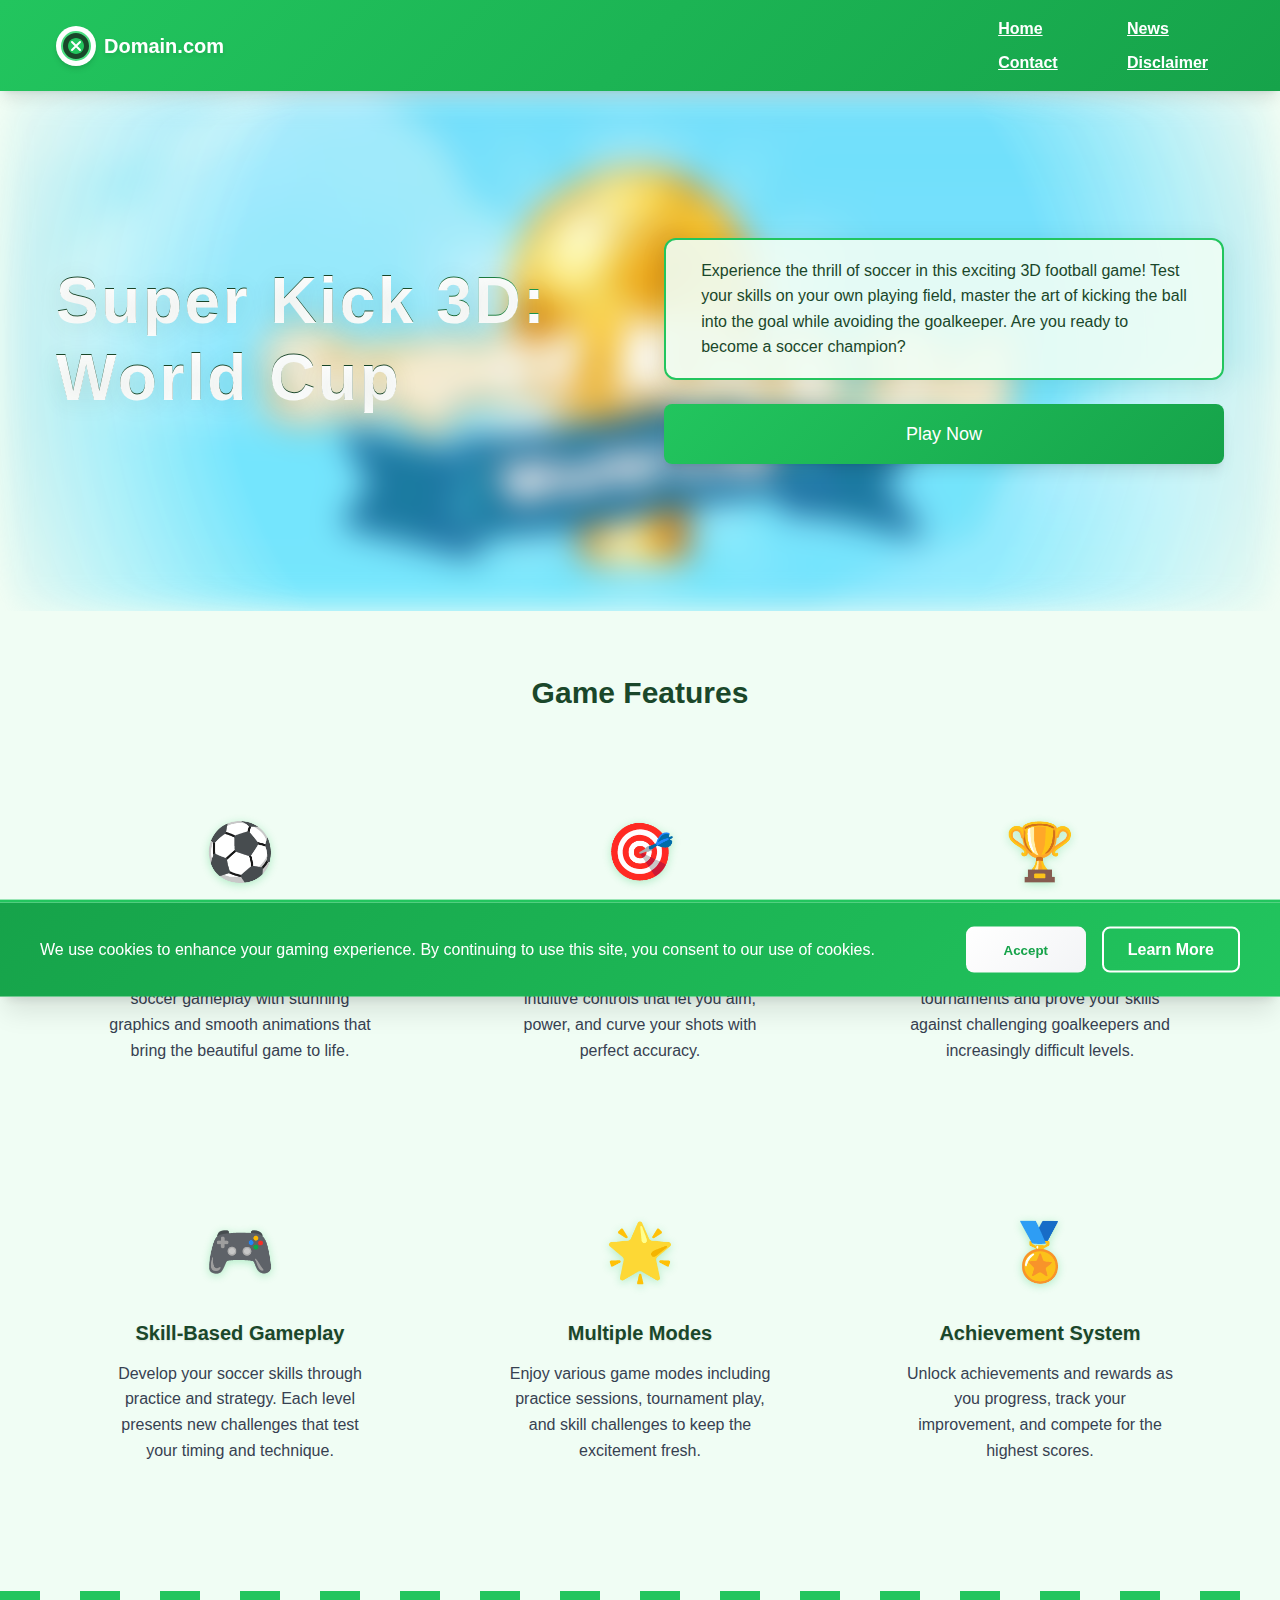
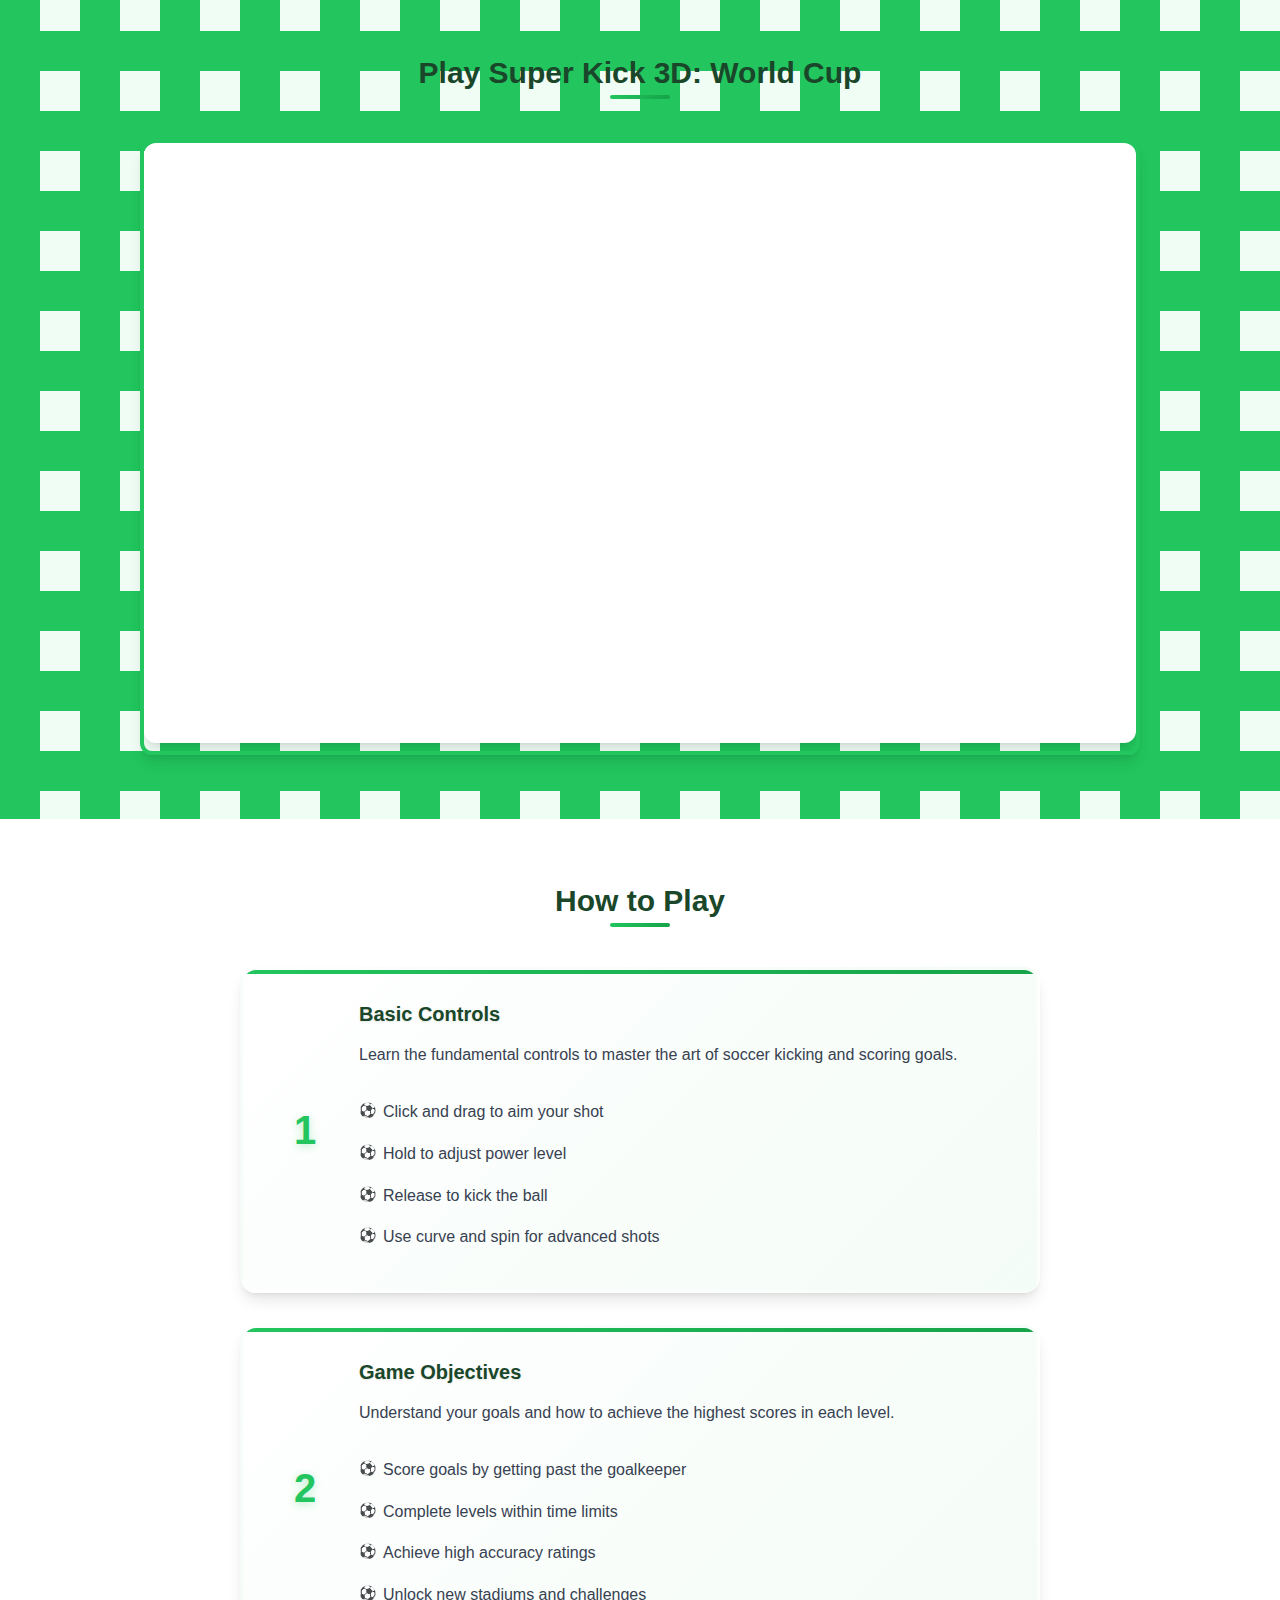
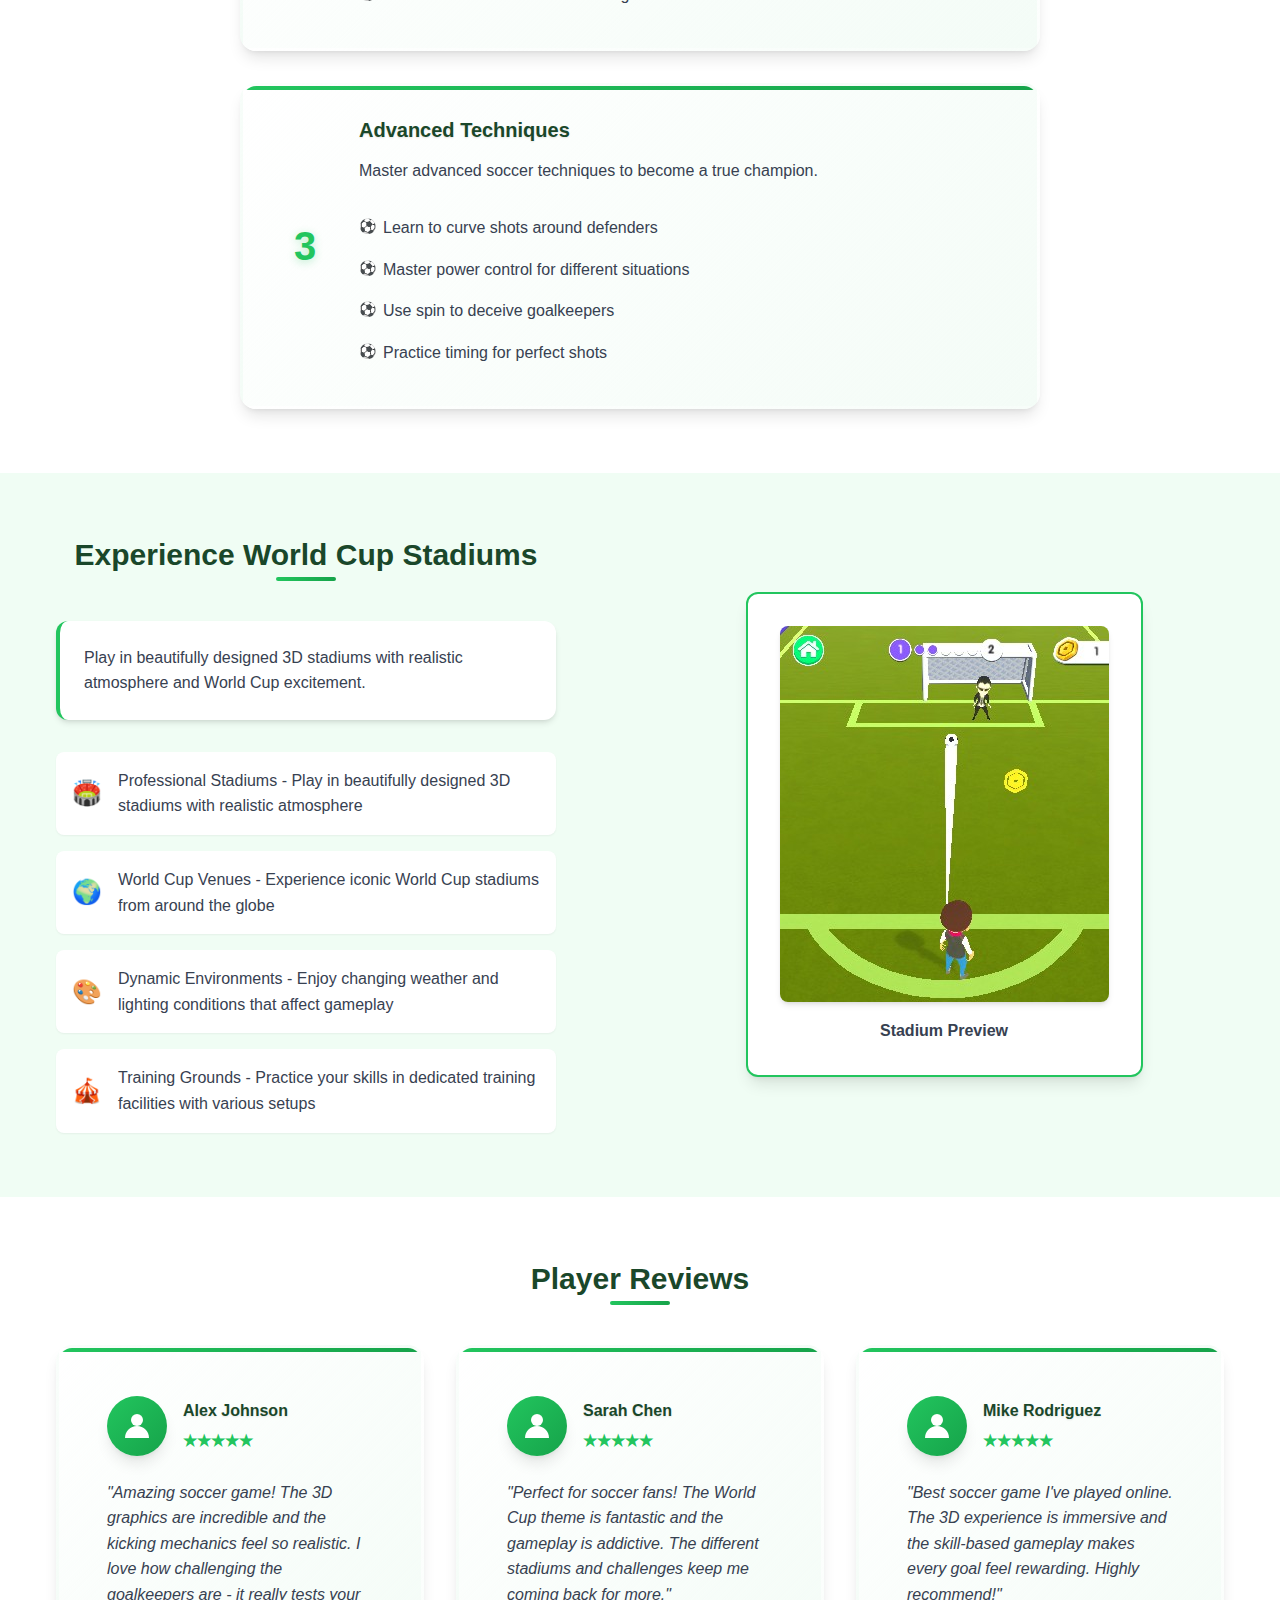
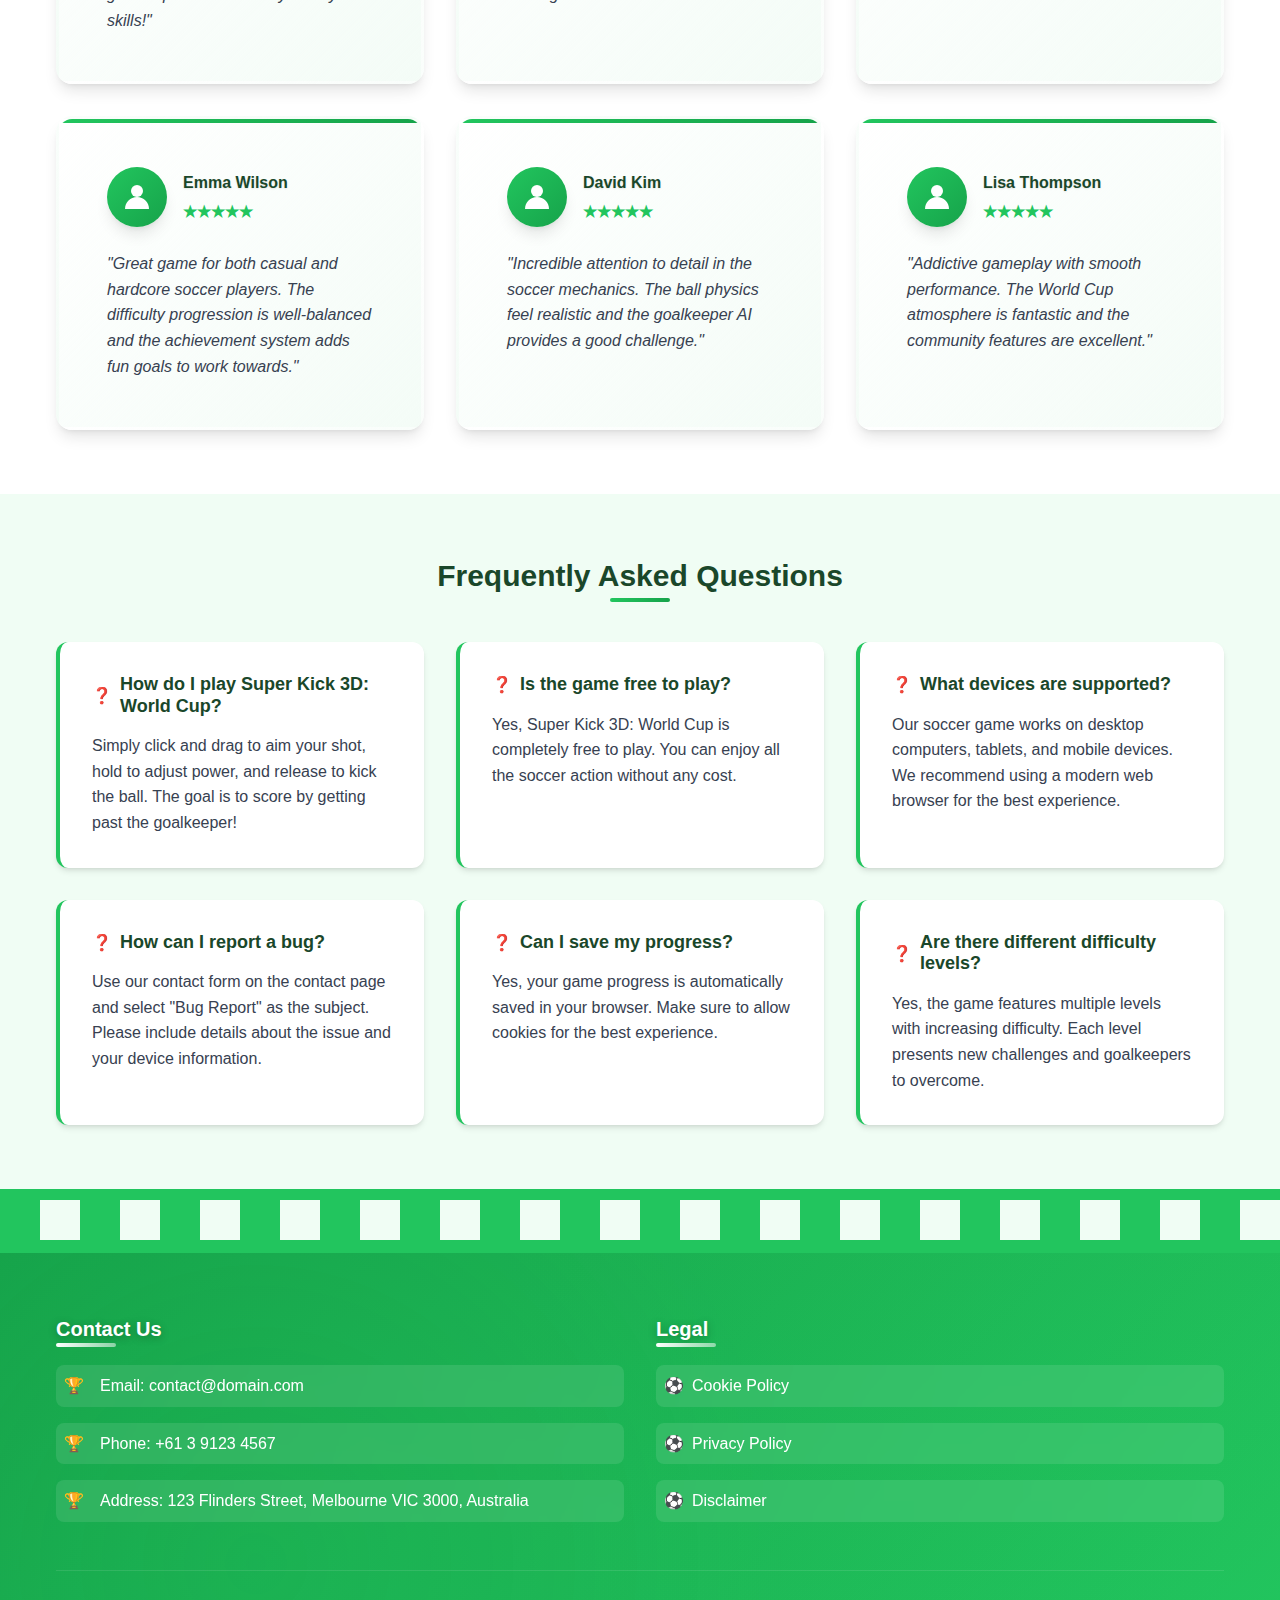
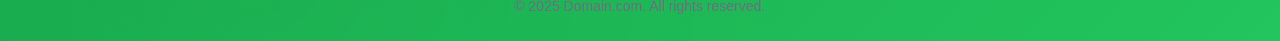
<file: index.html>
<!DOCTYPE html>
<html lang="en">
  <head>
    <meta charset="UTF-8" />
    <meta name="viewport" content="width=device-width, initial-scale=1.0" />
    <meta
      name="description"
      content="Super Kick 3D: World Cup is a casual soccer game where you don't need to grab the ball with other players. You will have your own playing field to test your skills. You just have to figure out how to kick the ball into the goal. But there will be a goalie to get in your way, so it's up to you to figure out how to do it. Are you ready?"
    />
    <meta
      name="keywords"
      content="Super Kick 3D, World Cup, soccer game, football game, casual game, skill game, mobile game, collecting, kids, super, world"
    />
    <title>Domain.com - Home</title>
    <link rel="icon" type="image/x-icon" href="./pictures/favocin.jpg" />
    <link rel="stylesheet" href="./css/reset.css" />
    <link rel="stylesheet" href="./css/main.css" />
    <link rel="stylesheet" href="./css/header.css" />
    <link rel="stylesheet" href="./css/footer.css" />
    <link rel="stylesheet" href="./css/home.css" />
  </head>
  <body>
    <div id="header"></div>

    <!-- Main Content -->
    <main class="main">
      <!-- Hero Section -->
      <section id="hero" class="hero hero-bg">
        <div class="container">
          <div class="hero-content">
            <div class="hero-left">
              <h1 class="hero-title" id="hero-title">
                Super Kick 3D: World Cup
              </h1>
            </div>
            <div class="hero-right">
              <p class="hero-description" id="hero-description">
                Experience the thrill of soccer in this exciting 3D football
                game! Test your skills on your own playing field, master the art
                of kicking the ball into the goal while avoiding the goalkeeper.
                Are you ready to become a soccer champion?
              </p>
              <a href="#game" class="btn-primary hero-btn" id="play-now-btn">
                Play Now
              </a>
            </div>
          </div>
        </div>
      </section>

      <!-- Game Features Section -->
      <section id="features" class="features">
        <div class="container">
          <h2 class="section-title" id="features-title">Game Features</h2>
          <div class="features-grid" id="features-grid">
            <!-- Features will be loaded from JSON -->
          </div>
        </div>
      </section>

      <!-- Game Section -->
      <section id="game" class="game-section">
        <div class="container">
          <h2 class="section-title" id="game-title">
            Play Super Kick 3D: World Cup
          </h2>
          <div class="game-wrapper">
            <iframe
              src="https://html5.gamemonetize.co/gtmfomsbmofygx67d5wr1dnisdhmvg1l/"
              width="750"
              height="1334"
              scrolling="none"
              frameborder="0"
              allowfullscreen
              class="game-iframe"
              title="Super Kick 3D: World Cup Game"
            >
            </iframe>
          </div>
        </div>
      </section>

      <!-- How to Play Section -->
      <section id="how-to-play" class="how-to-play">
        <div class="container">
          <h2 class="section-title" id="how-to-play-title">How to Play</h2>
          <div class="how-to-play-content" id="how-to-play-content">
            <!-- Content will be loaded from JSON -->
          </div>
        </div>
      </section>

      <!-- Stadium Section -->
      <section id="stadium" class="stadium">
        <div class="container">
          <div class="stadium-content">
            <div class="stadium-text">
              <h2 class="section-title" id="stadium-title">
                Experience World Cup Stadiums
              </h2>
              <p
                class="stadium-description stadium-description-bg"
                id="stadium-description"
              >
                Play in beautifully designed 3D stadiums with realistic
                atmosphere and World Cup excitement.
              </p>
              <div class="stadium-features" id="stadium-features">
                <!-- Stadium features will be loaded from JSON -->
              </div>
            </div>
            <div class="stadium-visual">
              <div class="stadium-placeholder">
                <div class="stadium-icon">
                  <img
                    src="pictures/image_wersion3.jpg"
                    alt="Super Kick 3D Stadium"
                    style="width: 100%; height: auto"
                  />
                </div>
                <p>Stadium Preview</p>
              </div>
            </div>
          </div>
        </div>
      </section>

      <!-- Reviews Section -->
      <section id="reviews" class="reviews">
        <div class="container">
          <h2 class="section-title" id="reviews-title">Player Reviews</h2>
          <div class="reviews-grid" id="reviews-grid">
            <!-- Reviews will be loaded from JSON -->
          </div>
        </div>
      </section>

      <!-- FAQ Section -->
      <section id="faq" class="faq">
        <div class="container">
          <h2 class="section-title" id="faq-title">
            Frequently Asked Questions
          </h2>
          <div class="faq-grid">
            <div class="faq-item">
              <h3>How do I play Super Kick 3D: World Cup?</h3>
              <p>
                Simply click and drag to aim your shot, hold to adjust power,
                and release to kick the ball. The goal is to score by getting
                past the goalkeeper!
              </p>
            </div>
            <div class="faq-item">
              <h3>Is the game free to play?</h3>
              <p>
                Yes, Super Kick 3D: World Cup is completely free to play. You
                can enjoy all the soccer action without any cost.
              </p>
            </div>
            <div class="faq-item">
              <h3>What devices are supported?</h3>
              <p>
                Our soccer game works on desktop computers, tablets, and mobile
                devices. We recommend using a modern web browser for the best
                experience.
              </p>
            </div>
            <div class="faq-item">
              <h3>How can I report a bug?</h3>
              <p>
                Use our contact form on the contact page and select "Bug Report"
                as the subject. Please include details about the issue and your
                device information.
              </p>
            </div>
            <div class="faq-item">
              <h3>Can I save my progress?</h3>
              <p>
                Yes, your game progress is automatically saved in your browser.
                Make sure to allow cookies for the best experience.
              </p>
            </div>
            <div class="faq-item">
              <h3>Are there different difficulty levels?</h3>
              <p>
                Yes, the game features multiple levels with increasing
                difficulty. Each level presents new challenges and goalkeepers
                to overcome.
              </p>
            </div>
          </div>
        </div>
      </section>
    </main>

    <div id="footer"></div>

    <script type="module" src="./js/main.js"></script>
  </body>
</html>
</file>
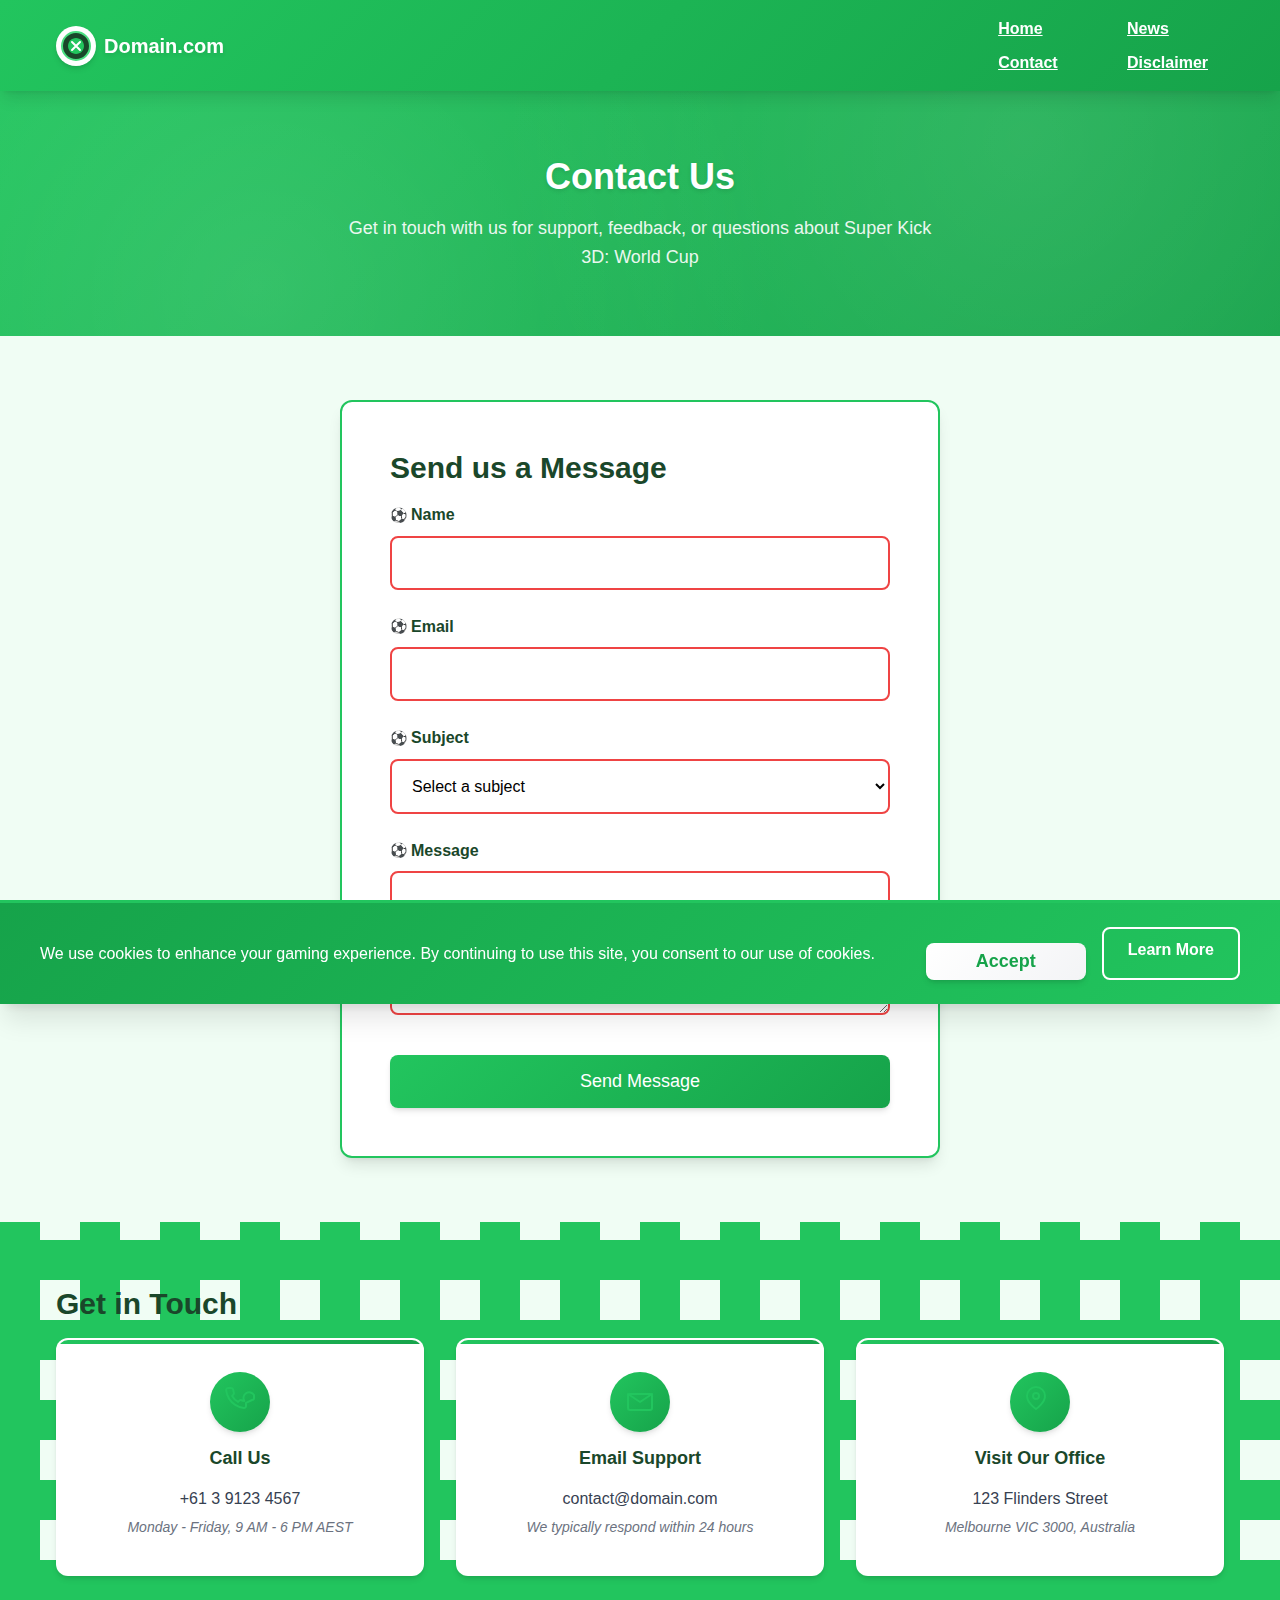
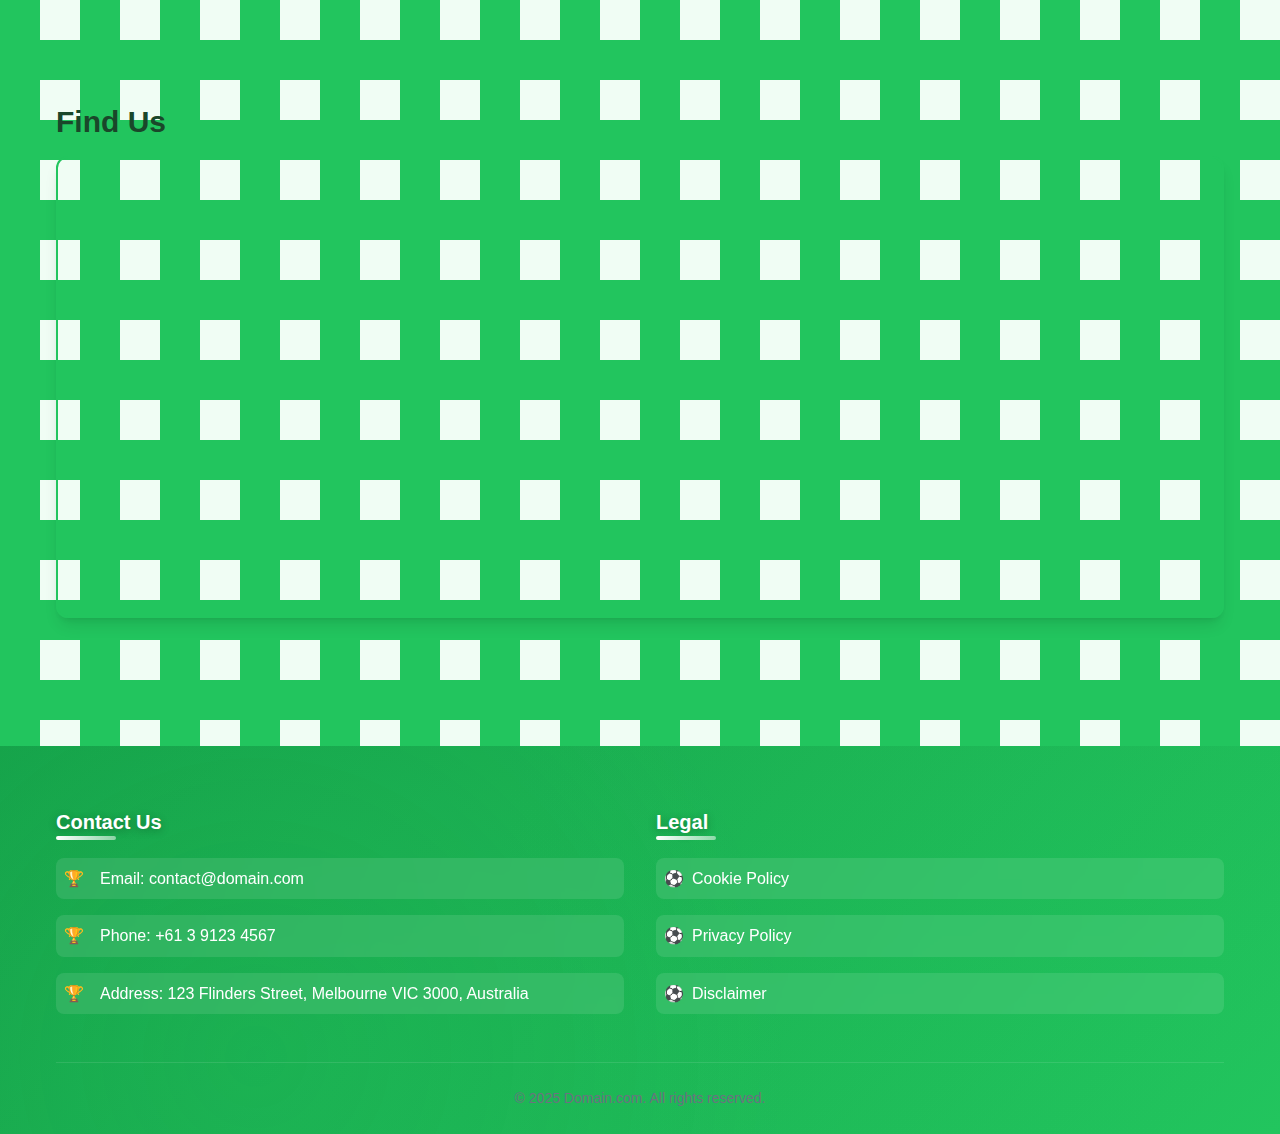
<file: football-contacts.html>
<!DOCTYPE html>
<html lang="en">
  <head>
    <meta charset="UTF-8" />
    <meta name="viewport" content="width=device-width, initial-scale=1.0" />
    <meta
      name="description"
      content="Contact us for support, feedback, or questions about Super Kick 3D: World Cup. We're here to help with your soccer gaming experience."
    />
    <meta
      name="keywords"
      content="contact, support, Super Kick 3D, World Cup, soccer game, help"
    />

    <title>Domain.com - Contact</title>
    <link rel="icon" type="image/x-icon" href="./pictures/favocin.jpg" />
    <link rel="stylesheet" href="./css/reset.css" />
    <link rel="stylesheet" href="./css/main.css" />
    <link rel="stylesheet" href="./css/header.css" />
    <link rel="stylesheet" href="./css/footer.css" />
    <link rel="stylesheet" href="./css/contact.css" />
  </head>
  <body>
    <div id="header"></div>

    <!-- Main Content -->
    <main class="main">
      <!-- Hero Section -->
      <section class="page-hero">
        <div class="container">
          <h1 class="page-title">Contact Us</h1>
          <p class="page-subtitle">
            Get in touch with us for support, feedback, or questions about Super
            Kick 3D: World Cup
          </p>
        </div>
      </section>

      <!-- Contact Form Section -->
      <section class="contact-form-section">
        <div class="container">
          <div class="contact-form-wrapper">
            <h2 class="section-title">Send us a Message</h2>
            <form class="contact-form" id="contact-form-element">
              <div class="form-group">
                <label for="name">Name</label>
                <input type="text" id="name" name="name" required />
              </div>
              <div class="form-group">
                <label for="email">Email</label>
                <input type="email" id="email" name="email" required />
              </div>
              <div class="form-group">
                <label for="subject">Subject</label>
                <select id="subject" name="subject" required>
                  <option value="">Select a subject</option>
                  <option value="support">Technical Support</option>
                  <option value="feedback">Game Feedback</option>
                  <option value="bug">Bug Report</option>
                  <option value="feature">Feature Request</option>
                  <option value="general">General Inquiry</option>
                </select>
              </div>
              <div class="form-group">
                <label for="message">Message</label>
                <textarea
                  id="message"
                  name="message"
                  rows="6"
                  required
                ></textarea>
              </div>
              <button type="submit" class="btn-primary">Send Message</button>
            </form>
          </div>
        </div>
      </section>

      <!-- Contact Information Section -->
      <section class="contact-info-section">
        <div class="container">
          <h2 class="section-title">Get in Touch</h2>
          <div class="contact-grid">
            <div class="contact-card">
              <div class="contact-icon">
                <svg
                  width="32"
                  height="32"
                  viewBox="0 0 32 32"
                  fill="none"
                  xmlns="http://www.w3.org/2000/svg"
                >
                  <path
                    d="M22 16.92v3a2 2 0 01-2.18 2 19.79 19.79 0 01-8.63-3.07 19.5 19.5 0 01-6-6 19.79 19.79 0 01-3.07-8.67A2 2 0 014.11 2h3a2 2 0 012 1.72 12.84 12.84 0 00.7 2.81 2 2 0 01-.45 2.11L8.09 9.91a16 16 0 006 6l1.27-1.27a2 2 0 012.11-.45 12.84 12.84 0 002.81.7A2 2 0 0130 9v3a2 2 0 01-2 2z"
                    stroke="#22c55e"
                    stroke-width="2"
                    stroke-linecap="round"
                    stroke-linejoin="round"
                  />
                </svg>
              </div>
              <h3>Call Us</h3>
              <p>+61 3 9123 4567</p>
              <p>Monday - Friday, 9 AM - 6 PM AEST</p>
            </div>

            <div class="contact-card">
              <div class="contact-icon">
                <svg
                  width="32"
                  height="32"
                  viewBox="0 0 32 32"
                  fill="none"
                  xmlns="http://www.w3.org/2000/svg"
                >
                  <path
                    d="M4 8l12 8 12-8"
                    stroke="#22c55e"
                    stroke-width="2"
                    stroke-linecap="round"
                    stroke-linejoin="round"
                  />
                  <rect
                    x="4"
                    y="8"
                    width="24"
                    height="16"
                    rx="2"
                    stroke="#22c55e"
                    stroke-width="2"
                  />
                </svg>
              </div>
              <h3>Email Support</h3>
              <p>contact@domain.com</p>
              <p>We typically respond within 24 hours</p>
            </div>

            <div class="contact-card">
              <div class="contact-icon">
                <svg
                  width="32"
                  height="32"
                  viewBox="0 0 32 32"
                  fill="none"
                  xmlns="http://www.w3.org/2000/svg"
                >
                  <path
                    d="M21 10c0 7-9 13-9 13s-9-6-9-13a9 9 0 0118 0z"
                    stroke="#22c55e"
                    stroke-width="2"
                  />
                  <circle
                    cx="12"
                    cy="10"
                    r="3"
                    stroke="#22c55e"
                    stroke-width="2"
                  />
                </svg>
              </div>
              <h3>Visit Our Office</h3>
              <p>123 Flinders Street</p>
              <p>Melbourne VIC 3000, Australia</p>
            </div>
          </div>
        </div>
      </section>

      <!-- Map Section -->
      <section class="map-section">
        <div class="container">
          <h2 class="section-title">Find Us</h2>
          <div class="map-wrapper">
            <iframe
              src="https://www.google.com/maps/embed?pb=!1m18!1m12!1m3!1d3152.3327922886147!2d144.9631!3d-37.8136!2m3!1f0!2f0!3f0!3m2!1i1024!2i768!4f13.1!3m3!1m2!1s0x6ad642af0f11fd81%3A0xf57700c34aa17b64!2s123%20Flinders%20St%2C%20Melbourne%20VIC%203000%2C%20Australia!5e0!3m2!1sen!2sau!4v1642000000000!5m2!1sen!2sau"
              width="100%"
              height="450"
              style="border: 0"
              allowfullscreen=""
              loading="lazy"
              referrerpolicy="no-referrer-when-downgrade"
              title="Our Location in Melbourne"
            ></iframe>
          </div>
        </div>
      </section>
    </main>

    <div id="footer"></div>

    <script type="module" src="./js/main.js"></script>
  </body>
</html>
</file>
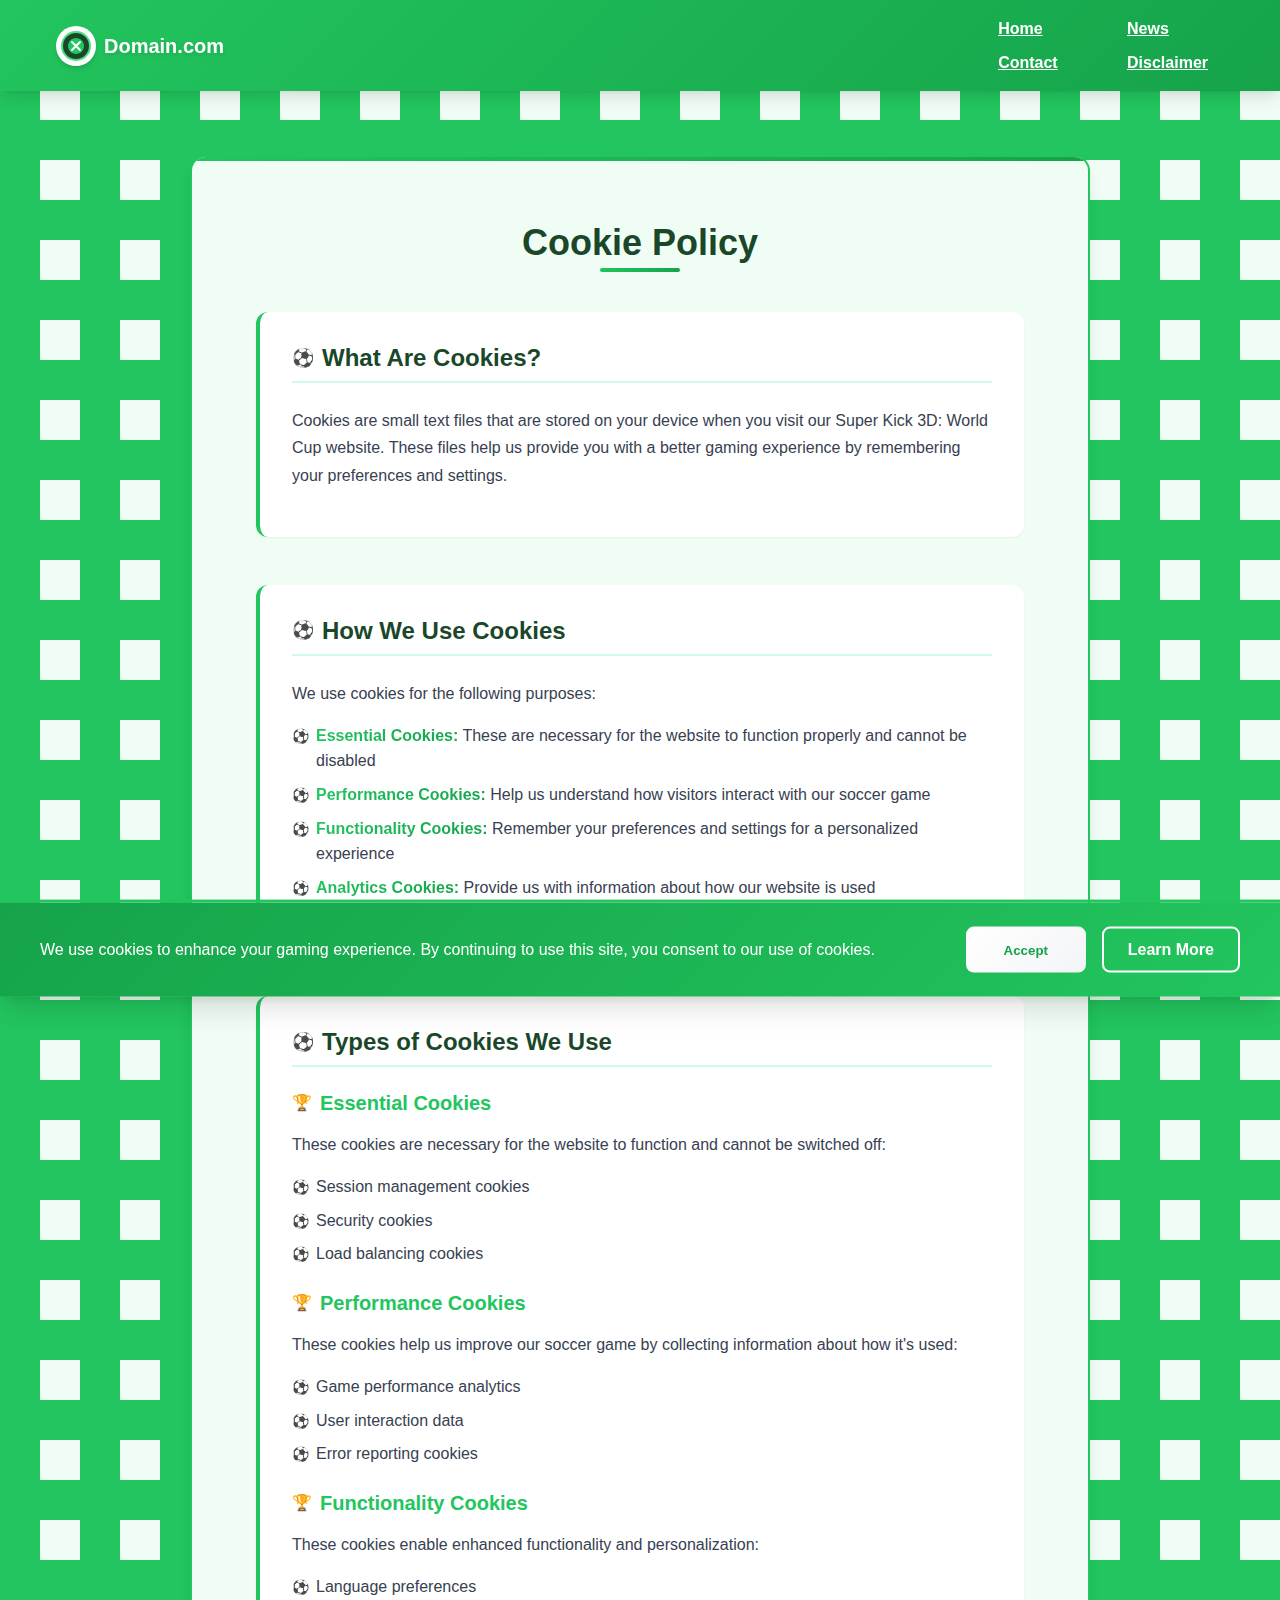
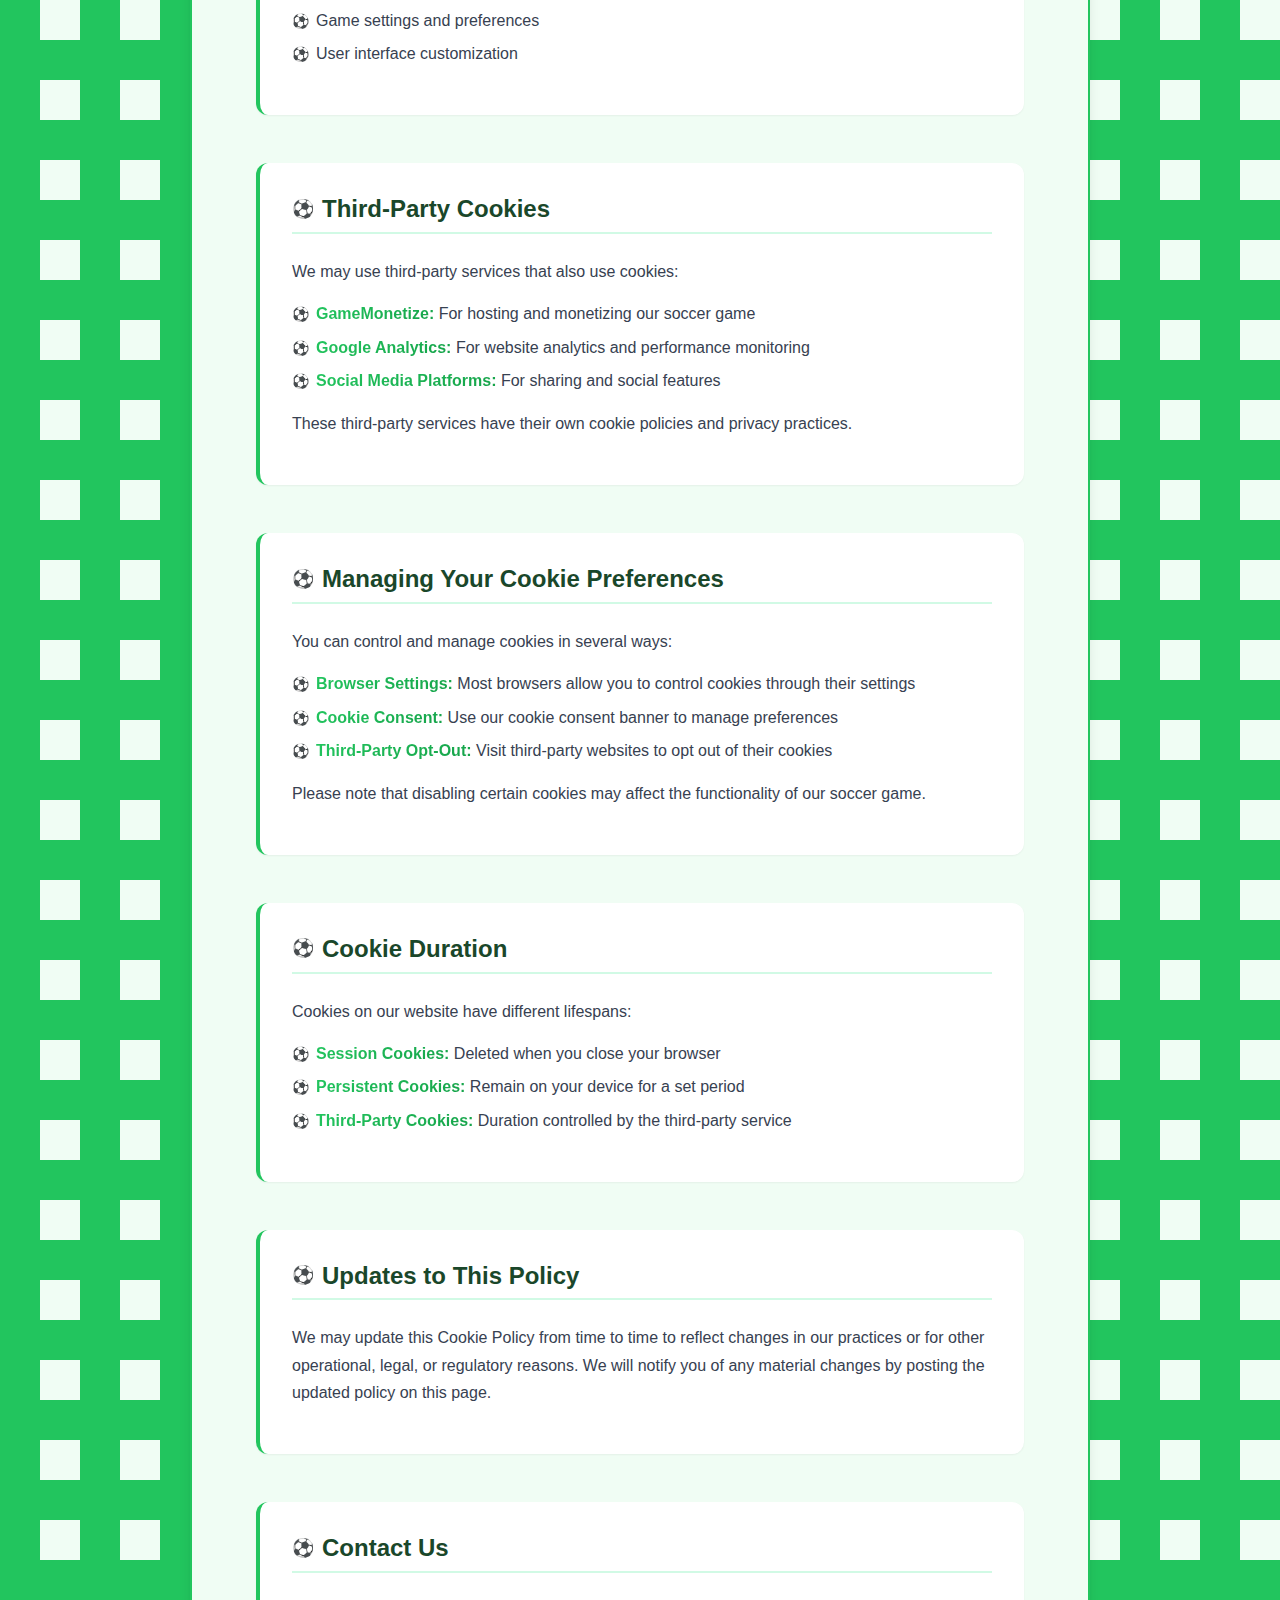
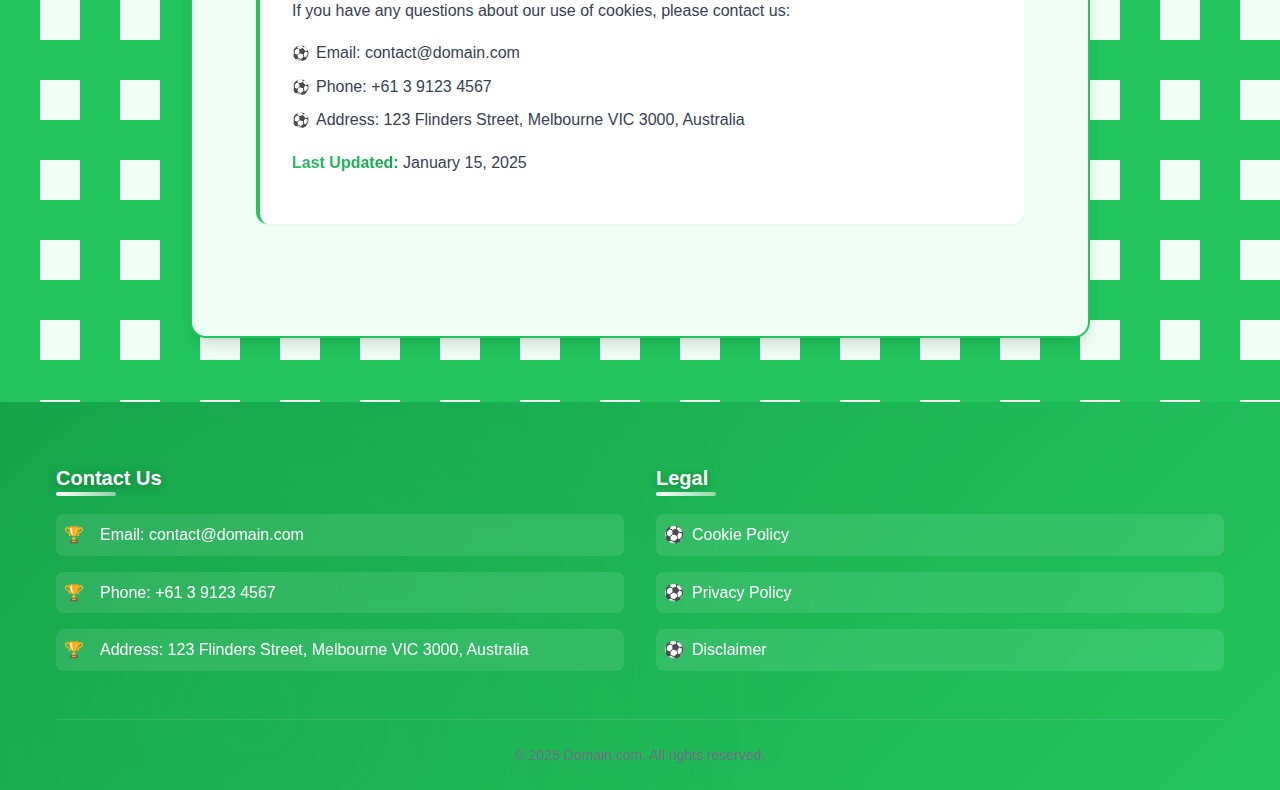
<file: football-cookies.html>
<!DOCTYPE html>
<html lang="en">
  <head>
    <meta charset="UTF-8" />
    <meta name="viewport" content="width=device-width, initial-scale=1.0" />
    <meta
      name="description"
      content="Learn about how Super Kick 3D: World Cup uses cookies to enhance your soccer gaming experience."
    />
    <meta
      name="keywords"
      content="cookie policy, cookies, Super Kick 3D, World Cup, soccer game"
    />

    <title>Domain.com - Cookie Policy</title>
    <link rel="icon" type="image/x-icon" href="./pictures/favocin.jpg" />
    <link rel="stylesheet" href="./css/reset.css" />
    <link rel="stylesheet" href="./css/main.css" />
    <link rel="stylesheet" href="./css/header.css" />
    <link rel="stylesheet" href="./css/footer.css" />
    <link rel="stylesheet" href="./css/legal.css" />
  </head>
  <body>
    <div id="header"></div>

    <!-- Main Content -->
    <main class="main">
      <section class="legal-content">
        <div class="container">
          <h1 class="legal-title">Cookie Policy</h1>

          <div class="legal-section">
            <h2>What Are Cookies?</h2>
            <p>
              Cookies are small text files that are stored on your device when
              you visit our Super Kick 3D: World Cup website. These files help
              us provide you with a better gaming experience by remembering your
              preferences and settings.
            </p>
          </div>

          <div class="legal-section">
            <h2>How We Use Cookies</h2>
            <p>We use cookies for the following purposes:</p>
            <ul>
              <li>
                <strong>Essential Cookies:</strong> These are necessary for the
                website to function properly and cannot be disabled
              </li>
              <li>
                <strong>Performance Cookies:</strong> Help us understand how
                visitors interact with our soccer game
              </li>
              <li>
                <strong>Functionality Cookies:</strong> Remember your
                preferences and settings for a personalized experience
              </li>
              <li>
                <strong>Analytics Cookies:</strong> Provide us with information
                about how our website is used
              </li>
            </ul>
          </div>

          <div class="legal-section">
            <h2>Types of Cookies We Use</h2>

            <h3>Essential Cookies</h3>
            <p>
              These cookies are necessary for the website to function and cannot
              be switched off:
            </p>
            <ul>
              <li>Session management cookies</li>
              <li>Security cookies</li>
              <li>Load balancing cookies</li>
            </ul>

            <h3>Performance Cookies</h3>
            <p>
              These cookies help us improve our soccer game by collecting
              information about how it's used:
            </p>
            <ul>
              <li>Game performance analytics</li>
              <li>User interaction data</li>
              <li>Error reporting cookies</li>
            </ul>

            <h3>Functionality Cookies</h3>
            <p>
              These cookies enable enhanced functionality and personalization:
            </p>
            <ul>
              <li>Language preferences</li>
              <li>Game settings and preferences</li>
              <li>User interface customization</li>
            </ul>
          </div>

          <div class="legal-section">
            <h2>Third-Party Cookies</h2>
            <p>We may use third-party services that also use cookies:</p>
            <ul>
              <li>
                <strong>GameMonetize:</strong> For hosting and monetizing our
                soccer game
              </li>
              <li>
                <strong>Google Analytics:</strong> For website analytics and
                performance monitoring
              </li>
              <li>
                <strong>Social Media Platforms:</strong> For sharing and social
                features
              </li>
            </ul>
            <p>
              These third-party services have their own cookie policies and
              privacy practices.
            </p>
          </div>

          <div class="legal-section">
            <h2>Managing Your Cookie Preferences</h2>
            <p>You can control and manage cookies in several ways:</p>
            <ul>
              <li>
                <strong>Browser Settings:</strong> Most browsers allow you to
                control cookies through their settings
              </li>
              <li>
                <strong>Cookie Consent:</strong> Use our cookie consent banner
                to manage preferences
              </li>
              <li>
                <strong>Third-Party Opt-Out:</strong> Visit third-party websites
                to opt out of their cookies
              </li>
            </ul>
            <p>
              Please note that disabling certain cookies may affect the
              functionality of our soccer game.
            </p>
          </div>

          <div class="legal-section">
            <h2>Cookie Duration</h2>
            <p>Cookies on our website have different lifespans:</p>
            <ul>
              <li>
                <strong>Session Cookies:</strong> Deleted when you close your
                browser
              </li>
              <li>
                <strong>Persistent Cookies:</strong> Remain on your device for a
                set period
              </li>
              <li>
                <strong>Third-Party Cookies:</strong> Duration controlled by the
                third-party service
              </li>
            </ul>
          </div>

          <div class="legal-section">
            <h2>Updates to This Policy</h2>
            <p>
              We may update this Cookie Policy from time to time to reflect
              changes in our practices or for other operational, legal, or
              regulatory reasons. We will notify you of any material changes by
              posting the updated policy on this page.
            </p>
          </div>

          <div class="legal-section">
            <h2>Contact Us</h2>
            <p>
              If you have any questions about our use of cookies, please contact
              us:
            </p>
            <ul>
              <li>Email: contact@domain.com</li>
              <li>Phone: +61 3 9123 4567</li>
              <li>
                Address: 123 Flinders Street, Melbourne VIC 3000, Australia
              </li>
            </ul>
            <p><strong>Last Updated:</strong> January 15, 2025</p>
          </div>
        </div>
      </section>
    </main>

    <div id="footer"></div>

    <script type="module" src="./js/main.js"></script>
  </body>
</html>
</file>
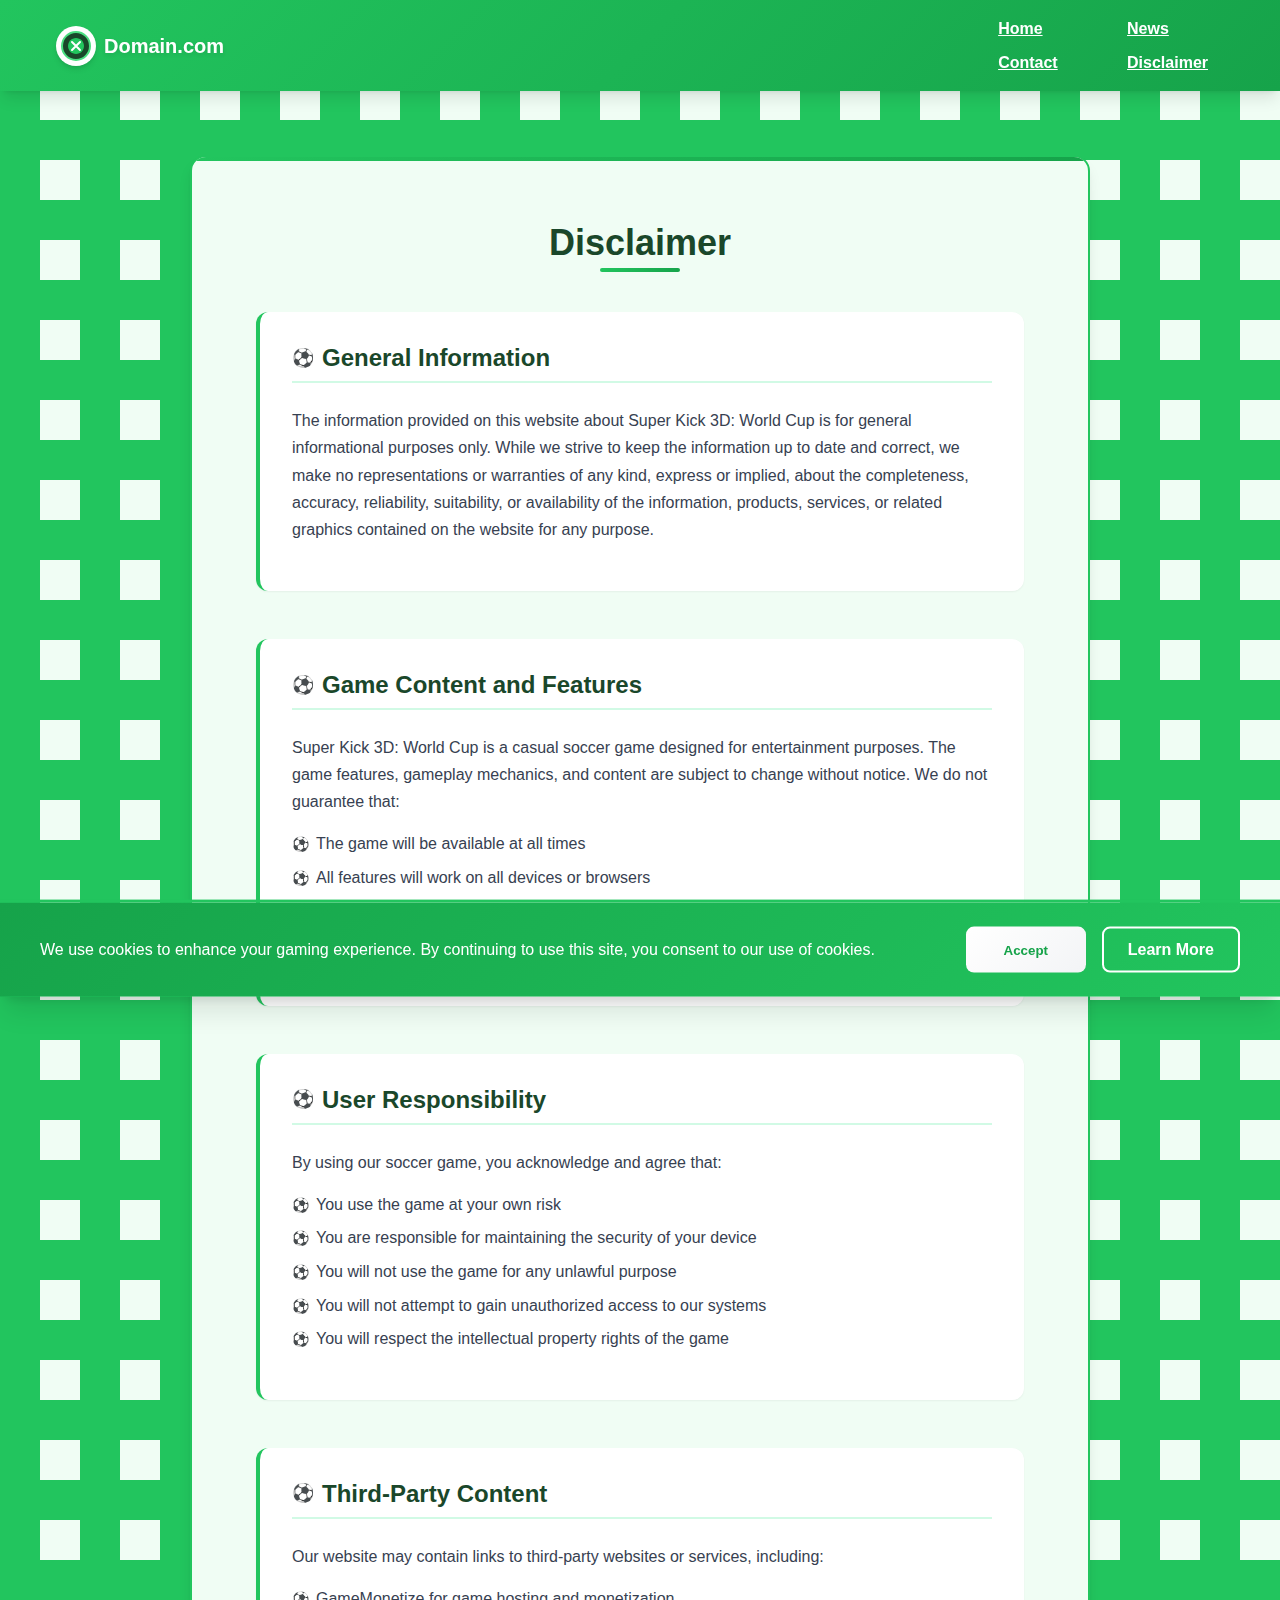
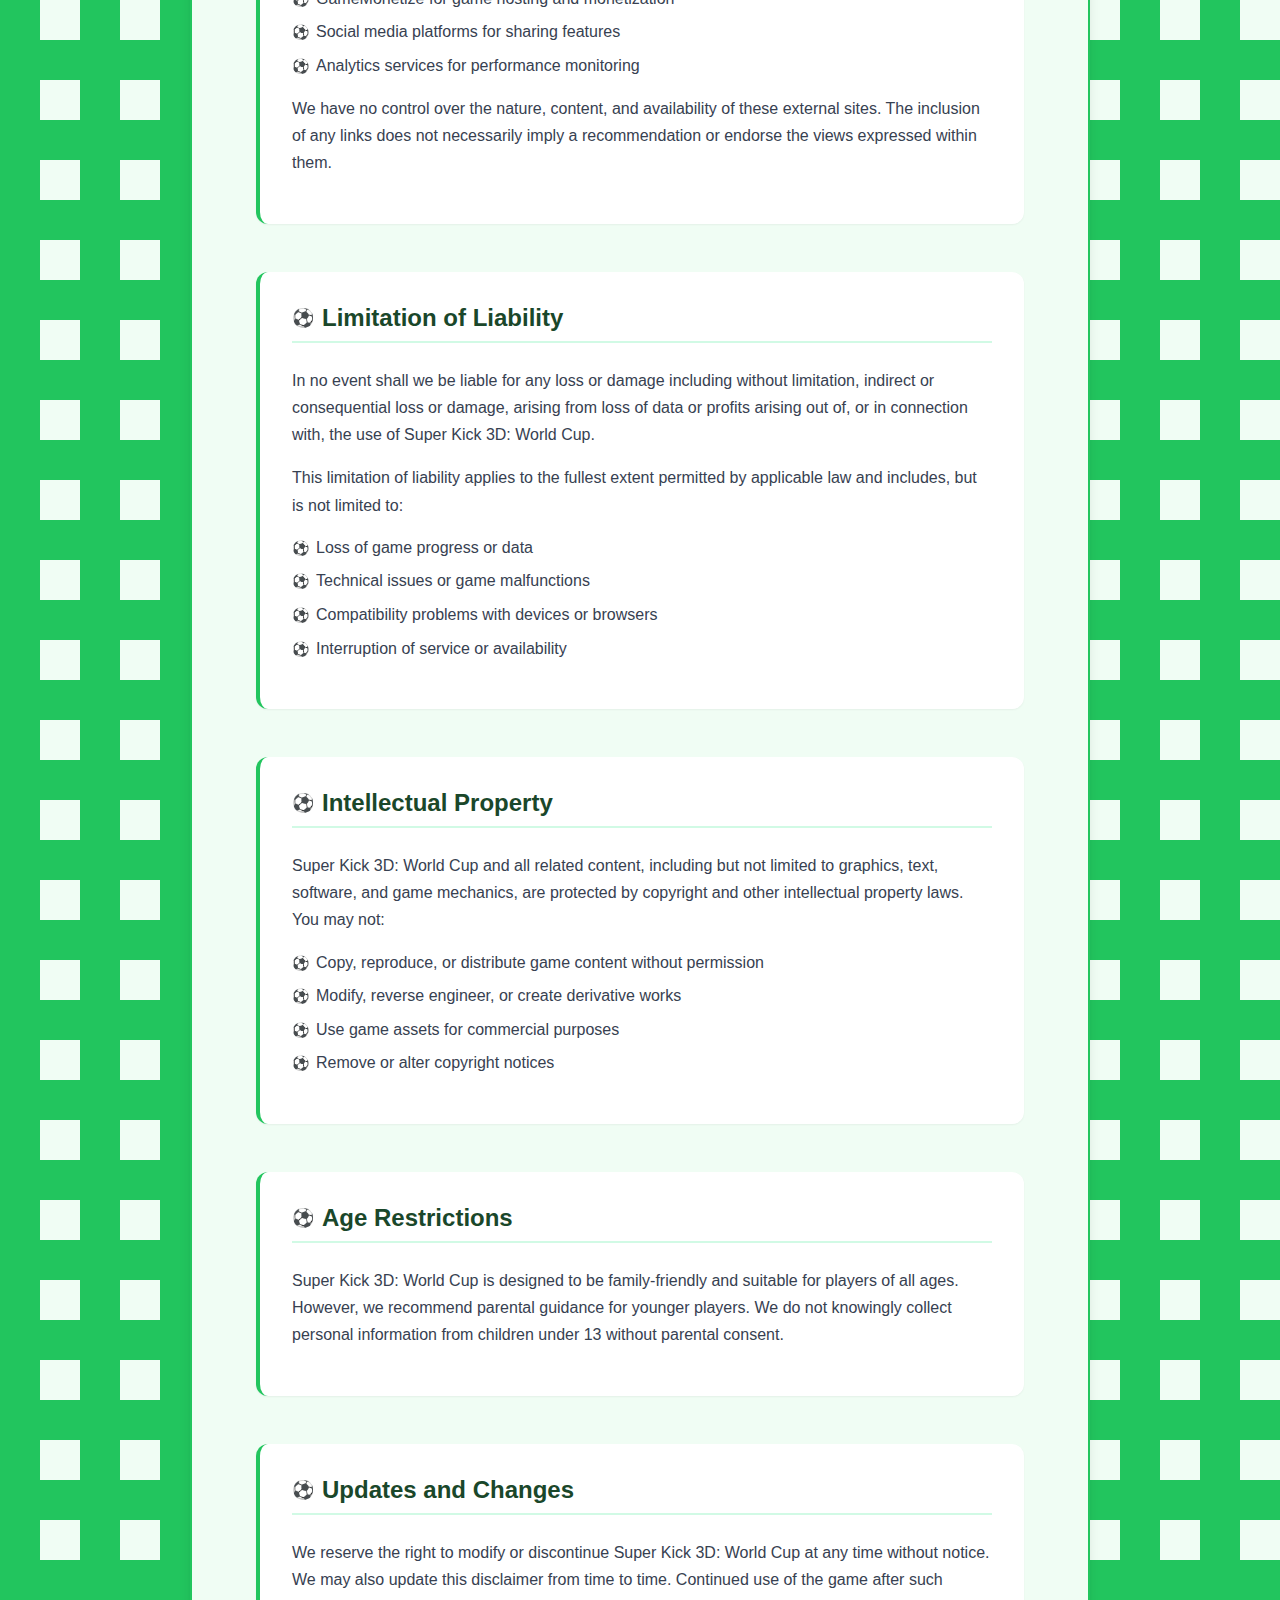
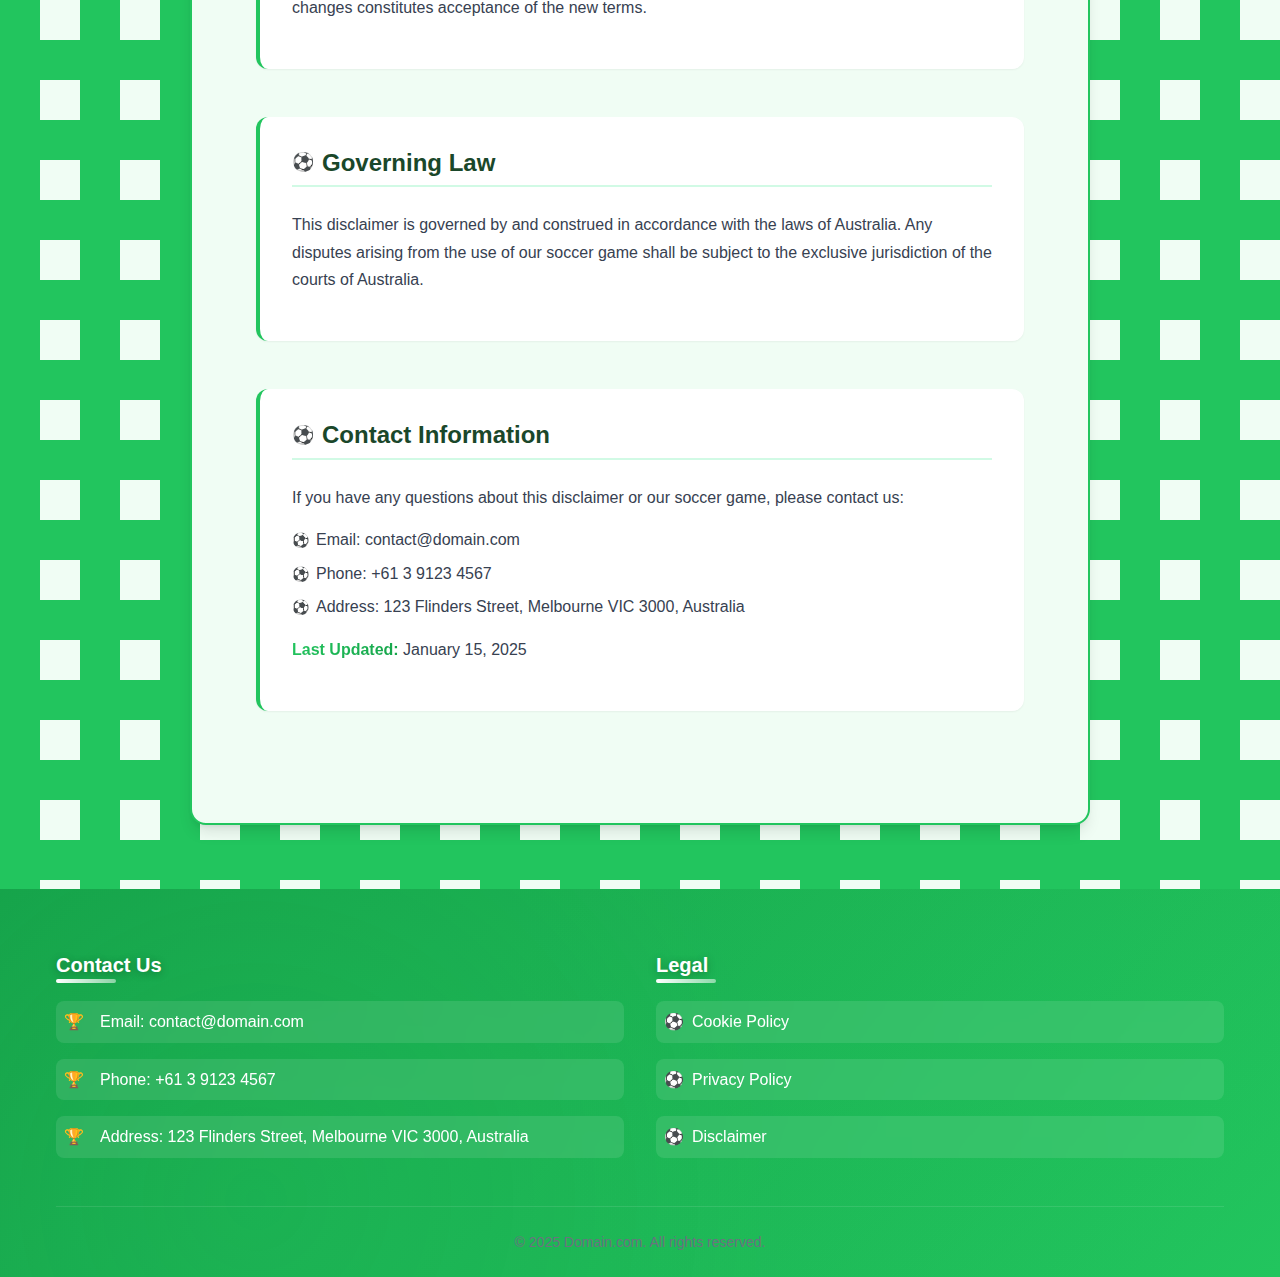
<file: football-disclaimer.html>
<!DOCTYPE html>
<html lang="en">
  <head>
    <meta charset="UTF-8" />
    <meta name="viewport" content="width=device-width, initial-scale=1.0" />
    <meta
      name="description"
      content="Read our disclaimer for Super Kick 3D: World Cup to understand the terms and conditions of using our soccer game."
    />
    <meta
      name="keywords"
      content="disclaimer, terms, Super Kick 3D, World Cup, soccer game, legal"
    />

    <title>Domain.com - Disclaimer</title>
    <link rel="icon" type="image/x-icon" href="./pictures/favocin.jpg" />
    <link rel="stylesheet" href="./css/reset.css" />
    <link rel="stylesheet" href="./css/main.css" />
    <link rel="stylesheet" href="./css/header.css" />
    <link rel="stylesheet" href="./css/footer.css" />
    <link rel="stylesheet" href="./css/legal.css" />
  </head>
  <body>
    <div id="header"></div>

    <!-- Main Content -->
    <main class="main">
      <section class="legal-content">
        <div class="container">
          <h1 class="legal-title">Disclaimer</h1>

          <div class="legal-section">
            <h2>General Information</h2>
            <p>
              The information provided on this website about Super Kick 3D:
              World Cup is for general informational purposes only. While we
              strive to keep the information up to date and correct, we make no
              representations or warranties of any kind, express or implied,
              about the completeness, accuracy, reliability, suitability, or
              availability of the information, products, services, or related
              graphics contained on the website for any purpose.
            </p>
          </div>

          <div class="legal-section">
            <h2>Game Content and Features</h2>
            <p>
              Super Kick 3D: World Cup is a casual soccer game designed for
              entertainment purposes. The game features, gameplay mechanics, and
              content are subject to change without notice. We do not guarantee
              that:
            </p>
            <ul>
              <li>The game will be available at all times</li>
              <li>All features will work on all devices or browsers</li>
              <li>Game performance will be consistent across all platforms</li>
              <li>User progress or data will be preserved indefinitely</li>
            </ul>
          </div>

          <div class="legal-section">
            <h2>User Responsibility</h2>
            <p>By using our soccer game, you acknowledge and agree that:</p>
            <ul>
              <li>You use the game at your own risk</li>
              <li>
                You are responsible for maintaining the security of your device
              </li>
              <li>You will not use the game for any unlawful purpose</li>
              <li>
                You will not attempt to gain unauthorized access to our systems
              </li>
              <li>
                You will respect the intellectual property rights of the game
              </li>
            </ul>
          </div>

          <div class="legal-section">
            <h2>Third-Party Content</h2>
            <p>
              Our website may contain links to third-party websites or services,
              including:
            </p>
            <ul>
              <li>GameMonetize for game hosting and monetization</li>
              <li>Social media platforms for sharing features</li>
              <li>Analytics services for performance monitoring</li>
            </ul>
            <p>
              We have no control over the nature, content, and availability of
              these external sites. The inclusion of any links does not
              necessarily imply a recommendation or endorse the views expressed
              within them.
            </p>
          </div>

          <div class="legal-section">
            <h2>Limitation of Liability</h2>
            <p>
              In no event shall we be liable for any loss or damage including
              without limitation, indirect or consequential loss or damage,
              arising from loss of data or profits arising out of, or in
              connection with, the use of Super Kick 3D: World Cup.
            </p>
            <p>
              This limitation of liability applies to the fullest extent
              permitted by applicable law and includes, but is not limited to:
            </p>
            <ul>
              <li>Loss of game progress or data</li>
              <li>Technical issues or game malfunctions</li>
              <li>Compatibility problems with devices or browsers</li>
              <li>Interruption of service or availability</li>
            </ul>
          </div>

          <div class="legal-section">
            <h2>Intellectual Property</h2>
            <p>
              Super Kick 3D: World Cup and all related content, including but
              not limited to graphics, text, software, and game mechanics, are
              protected by copyright and other intellectual property laws. You
              may not:
            </p>
            <ul>
              <li>
                Copy, reproduce, or distribute game content without permission
              </li>
              <li>Modify, reverse engineer, or create derivative works</li>
              <li>Use game assets for commercial purposes</li>
              <li>Remove or alter copyright notices</li>
            </ul>
          </div>

          <div class="legal-section">
            <h2>Age Restrictions</h2>
            <p>
              Super Kick 3D: World Cup is designed to be family-friendly and
              suitable for players of all ages. However, we recommend parental
              guidance for younger players. We do not knowingly collect personal
              information from children under 13 without parental consent.
            </p>
          </div>

          <div class="legal-section">
            <h2>Updates and Changes</h2>
            <p>
              We reserve the right to modify or discontinue Super Kick 3D: World
              Cup at any time without notice. We may also update this disclaimer
              from time to time. Continued use of the game after such changes
              constitutes acceptance of the new terms.
            </p>
          </div>

          <div class="legal-section">
            <h2>Governing Law</h2>
            <p>
              This disclaimer is governed by and construed in accordance with
              the laws of Australia. Any disputes arising from the use of our
              soccer game shall be subject to the exclusive jurisdiction of the
              courts of Australia.
            </p>
          </div>

          <div class="legal-section">
            <h2>Contact Information</h2>
            <p>
              If you have any questions about this disclaimer or our soccer
              game, please contact us:
            </p>
            <ul>
              <li>Email: contact@domain.com</li>
              <li>Phone: +61 3 9123 4567</li>
              <li>
                Address: 123 Flinders Street, Melbourne VIC 3000, Australia
              </li>
            </ul>
            <p><strong>Last Updated:</strong> January 15, 2025</p>
          </div>
        </div>
      </section>
    </main>

    <div id="footer"></div>

    <script type="module" src="./js/main.js"></script>
  </body>
</html>
</file>
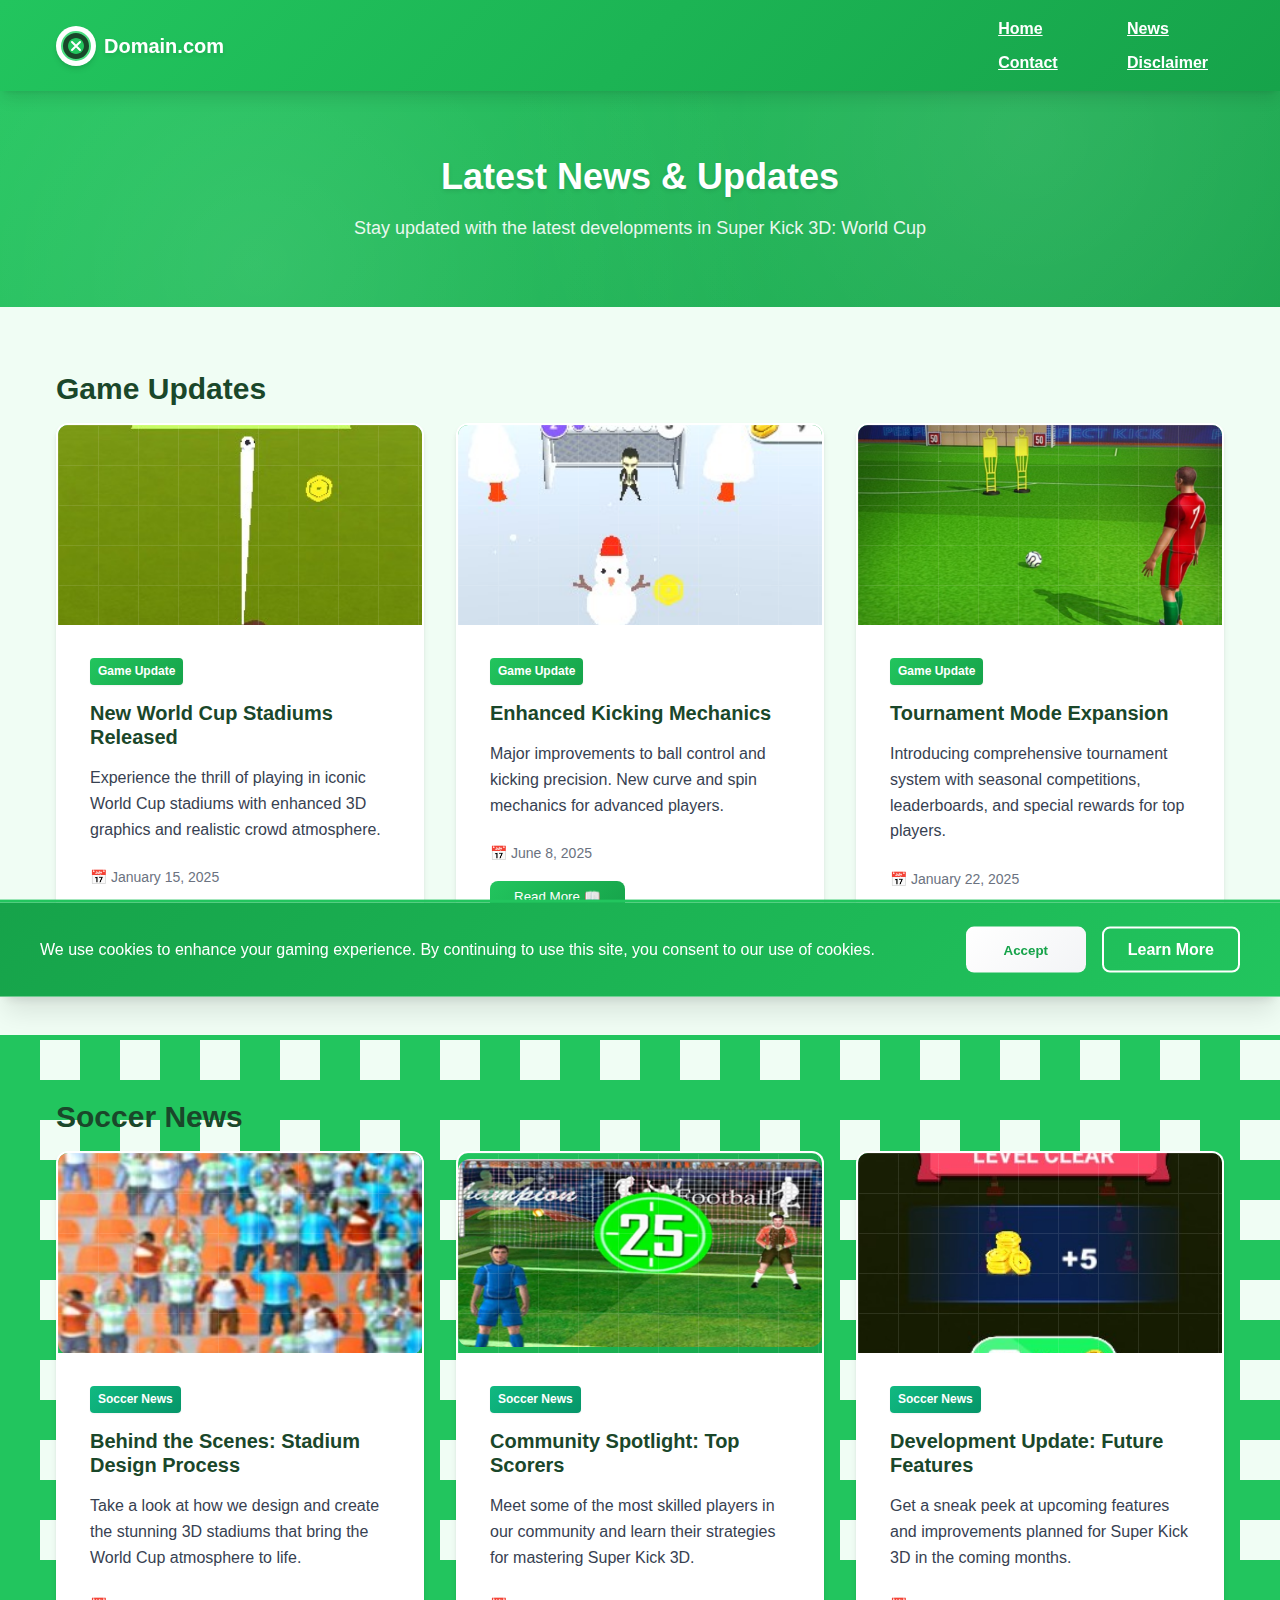
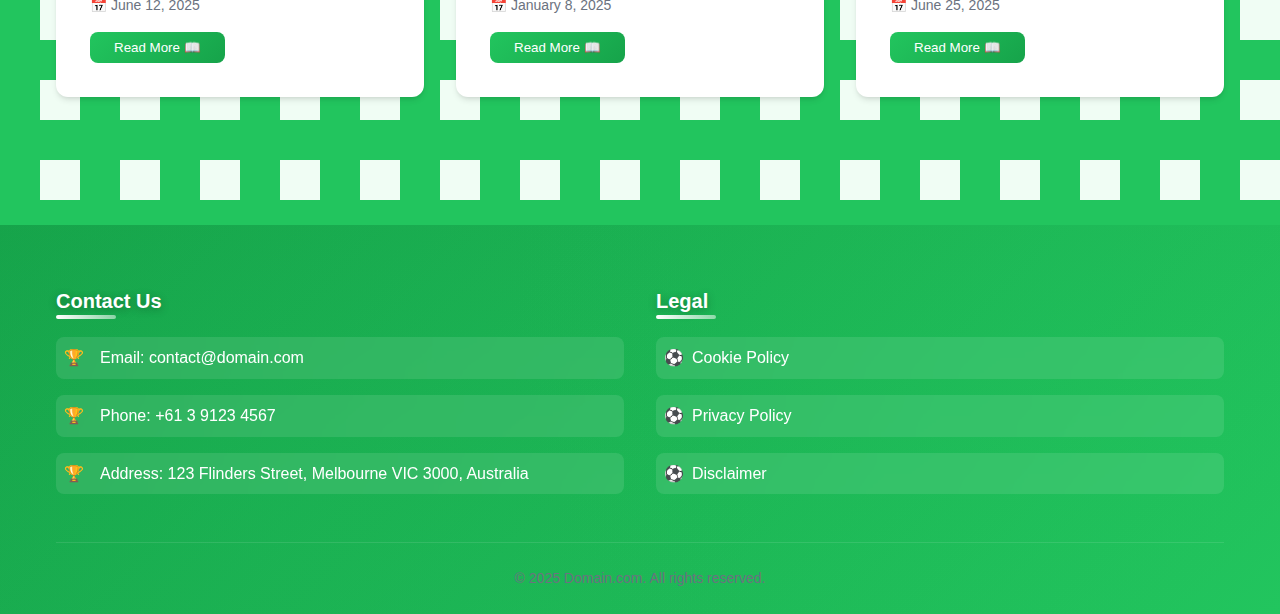
<file: football-news.html>
<!DOCTYPE html>
<html lang="en">
  <head>
    <meta charset="UTF-8" />
    <meta name="viewport" content="width=device-width, initial-scale=1.0" />
    <meta
      name="description"
      content="Stay updated with the latest Super Kick 3D: World Cup news, including new features, community highlights, and future development plans."
    />
    <meta
      name="keywords"
      content="Super Kick 3D news, World Cup updates, soccer game updates, developer log, gaming community, football news"
    />

    <title>Domain.com - News</title>
    <link rel="icon" type="image/x-icon" href="./pictures/favocin.jpg" />
    <link rel="stylesheet" href="./css/reset.css" />
    <link rel="stylesheet" href="./css/main.css" />
    <link rel="stylesheet" href="./css/header.css" />
    <link rel="stylesheet" href="./css/footer.css" />
    <link rel="stylesheet" href="./css/news.css" />
  </head>
  <body>
    <div id="header"></div>

    <!-- Main Content -->
    <main class="main">
      <!-- Hero Section -->
      <section class="page-hero">
        <div class="container">
          <h1 class="page-title">Latest News & Updates</h1>
          <p class="page-subtitle">
            Stay updated with the latest developments in Super Kick 3D: World
            Cup
          </p>
        </div>
      </section>

      <!-- Game Updates Section -->
      <section id="game-updates" class="news-section">
        <div class="container">
          <h2 class="section-title" id="updates-title">Game Updates</h2>
          <div class="news-grid" id="updates-grid">
            <!-- Game updates will be loaded from JSON -->
          </div>
        </div>
      </section>

      <!-- Soccer News Section -->
      <section id="soccer-news" class="news-section">
        <div class="container">
          <h2 class="section-title" id="soccer-news-title">Soccer News</h2>
          <div class="news-grid" id="soccer-news-grid">
            <!-- Soccer news will be loaded from JSON -->
          </div>
        </div>
      </section>
    </main>

    <div id="footer"></div>

    <script type="module" src="./js/main.js"></script>
  </body>
</html>
</file>
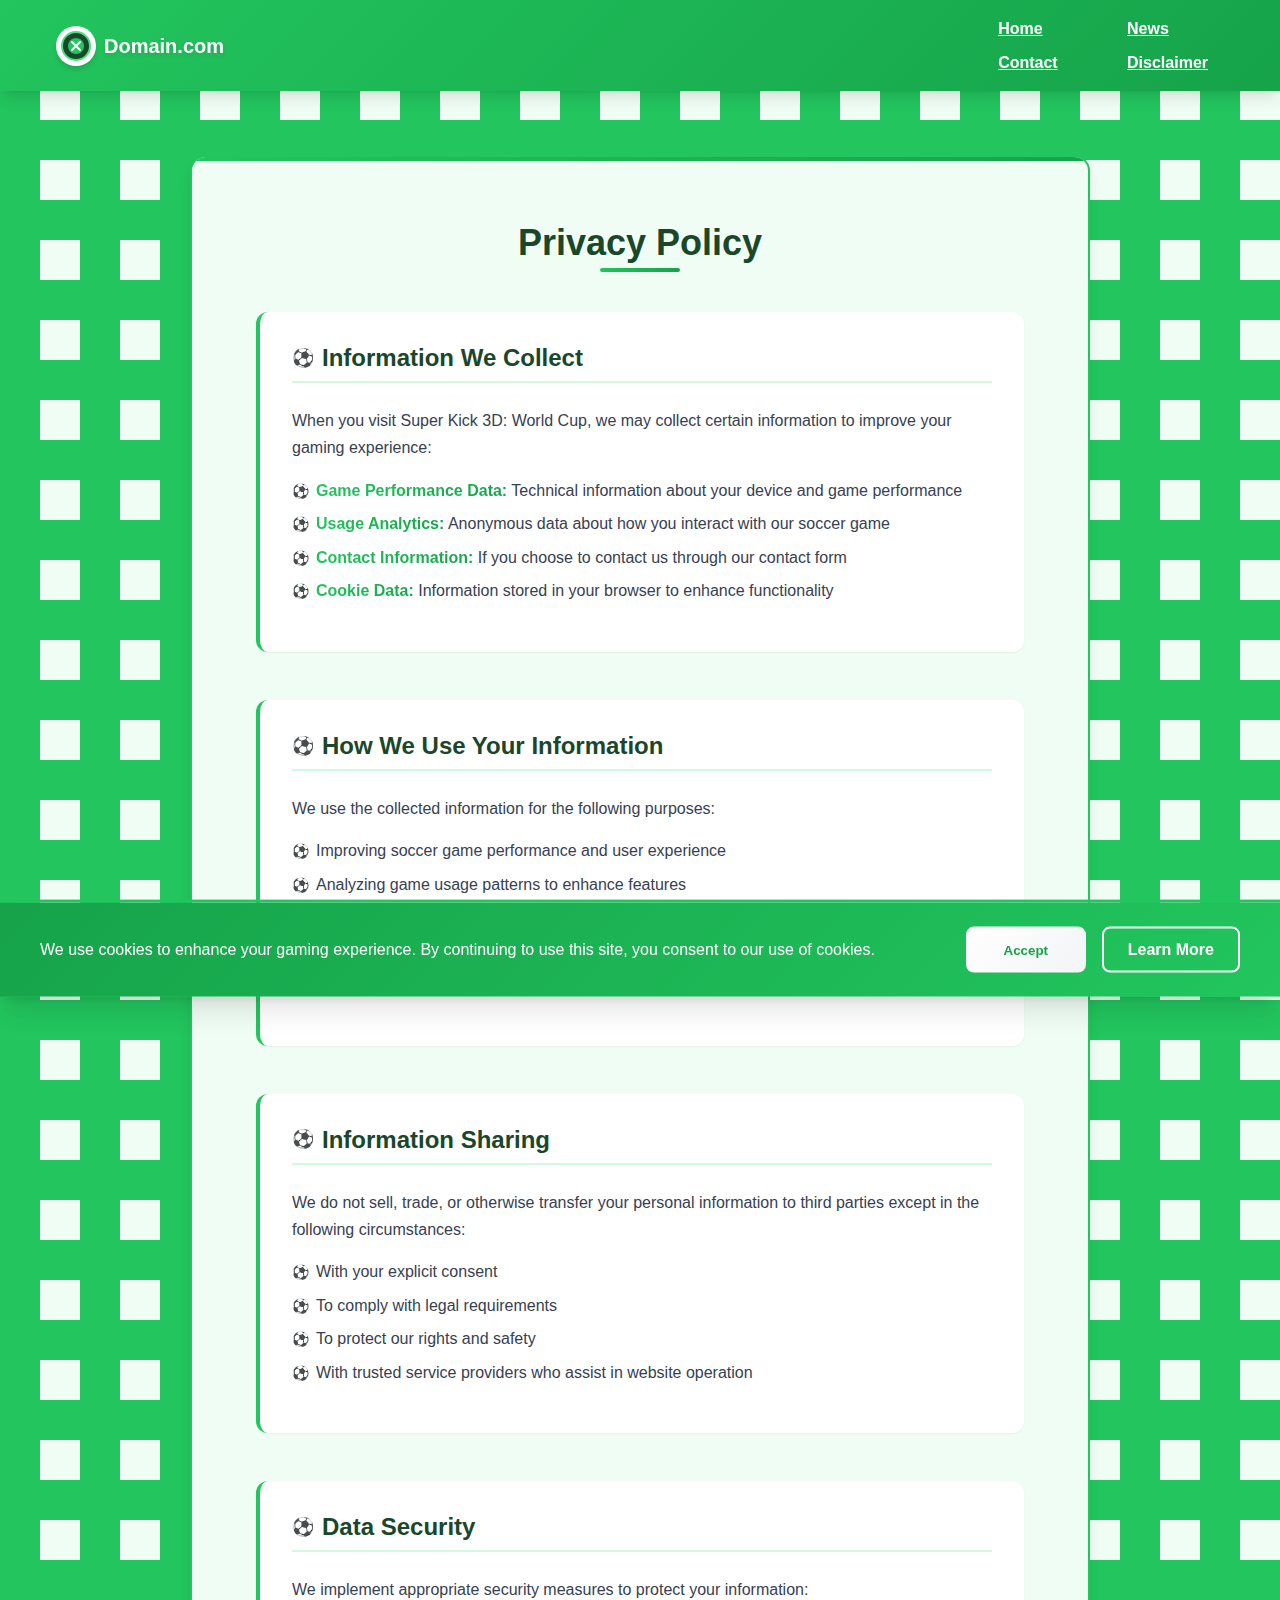
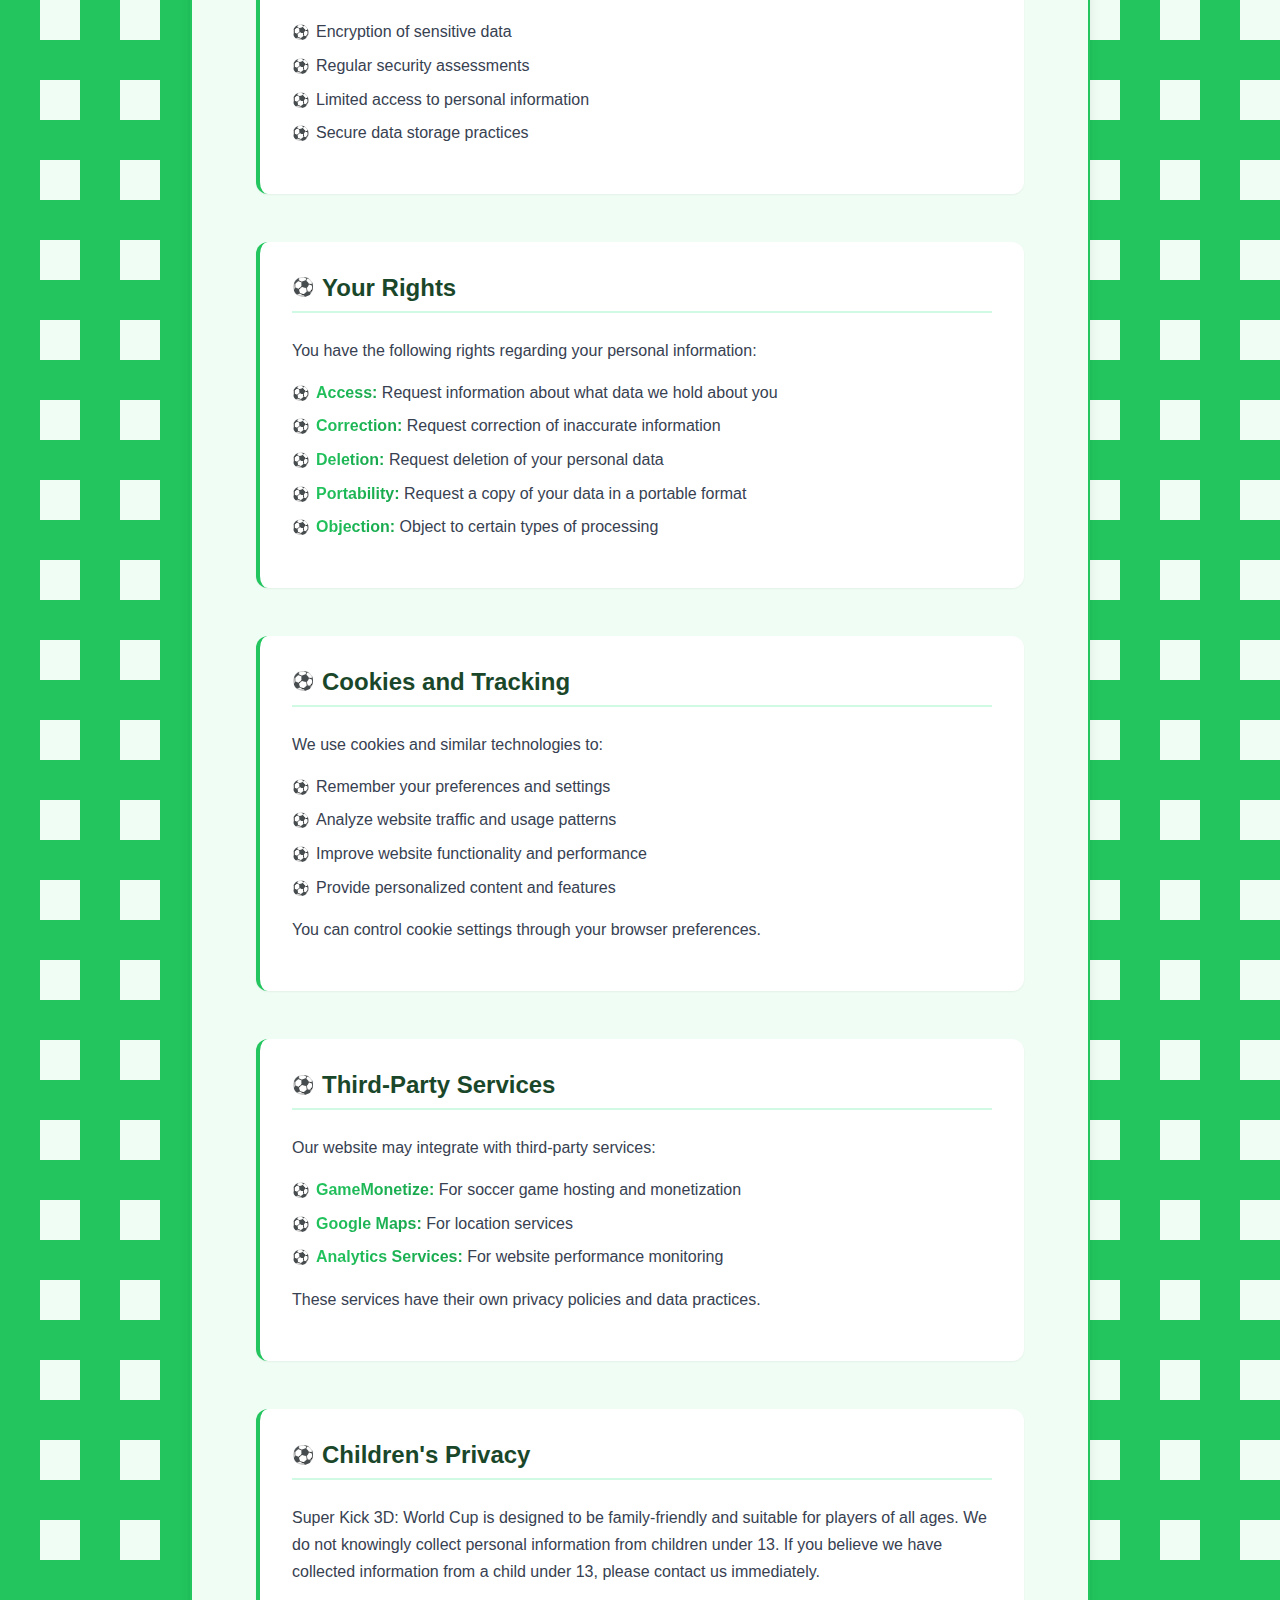
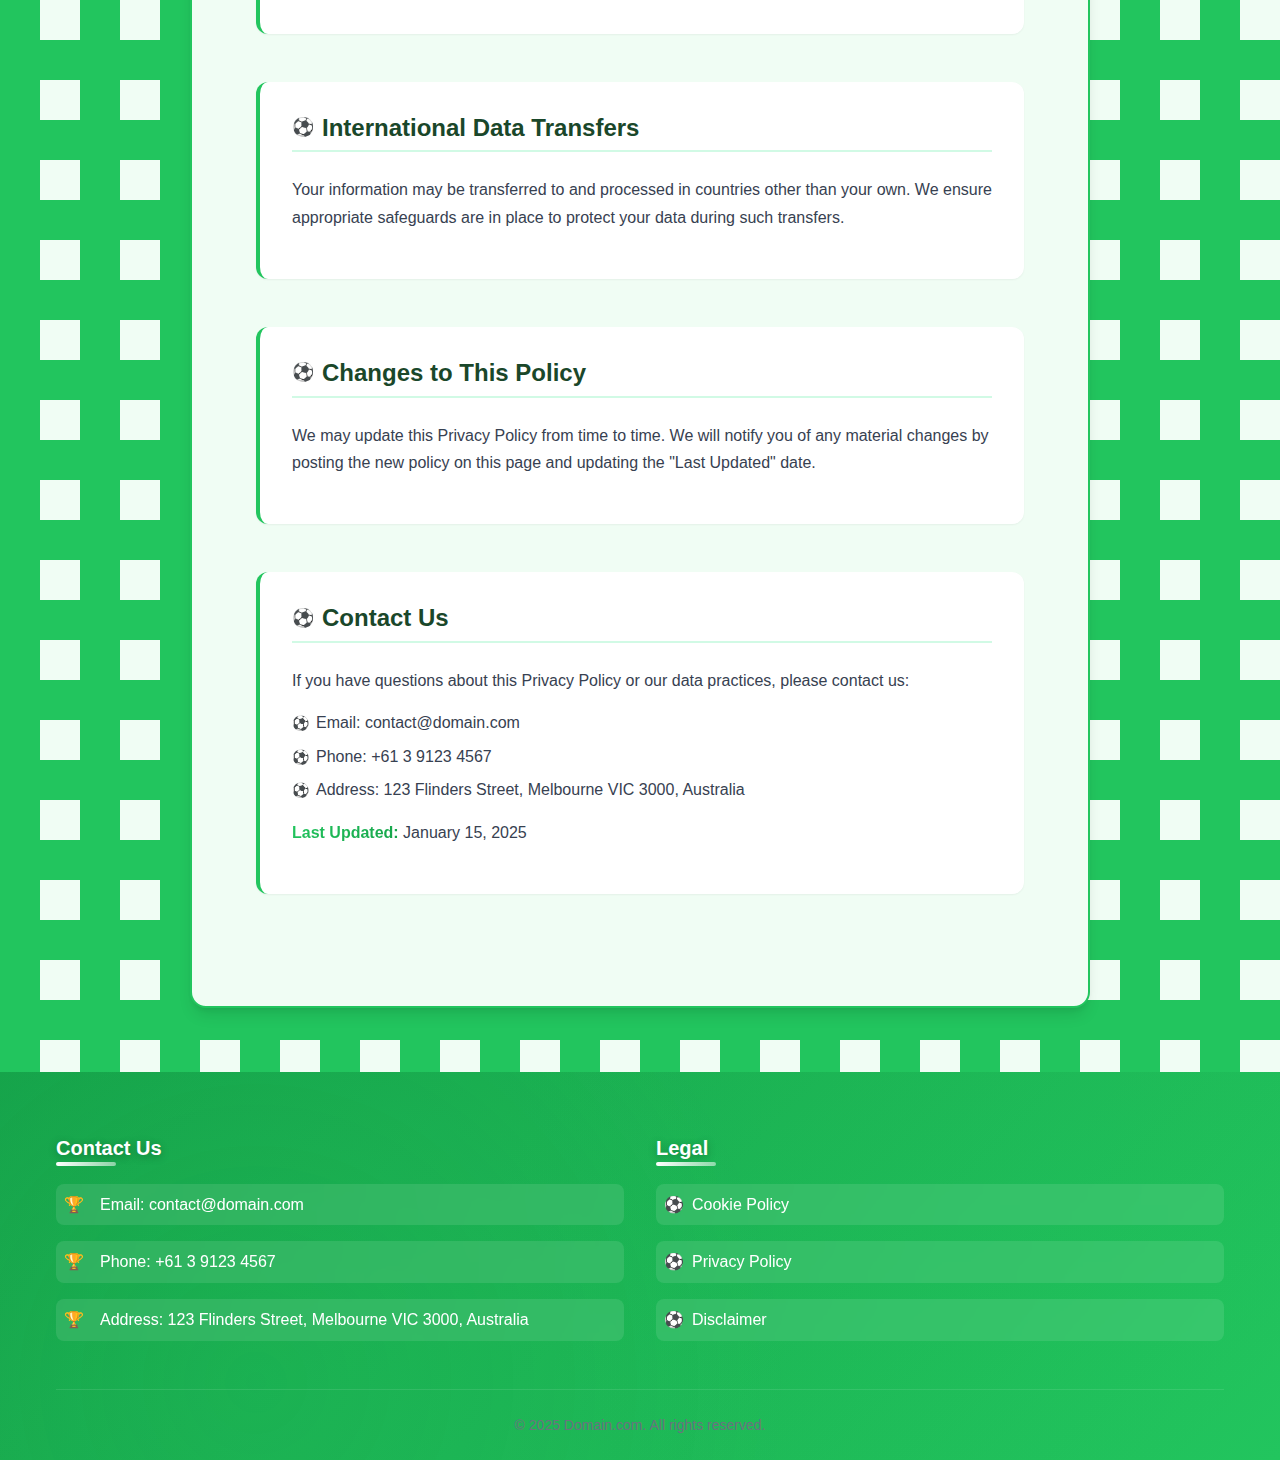
<file: football-privacy.html>
<!DOCTYPE html>
<html lang="en">
  <head>
    <meta charset="UTF-8" />
    <meta name="viewport" content="width=device-width, initial-scale=1.0" />
    <meta
      name="description"
      content="Read our Privacy Policy to understand how Super Kick 3D: World Cup uses and protects your personal information."
    />
    <meta
      name="keywords"
      content="privacy policy, data protection, Super Kick 3D, World Cup, soccer game"
    />

    <title>Domain.com - Privacy Policy</title>
    <link rel="icon" type="image/x-icon" href="./pictures/favocin.jpg" />
    <link rel="stylesheet" href="./css/reset.css" />
    <link rel="stylesheet" href="./css/main.css" />
    <link rel="stylesheet" href="./css/header.css" />
    <link rel="stylesheet" href="./css/footer.css" />
    <link rel="stylesheet" href="./css/legal.css" />
  </head>
  <body>
    <div id="header"></div>

    <!-- Main Content -->
    <main class="main">
      <section class="legal-content">
        <div class="container">
          <h1 class="legal-title">Privacy Policy</h1>

          <div class="legal-section">
            <h2>Information We Collect</h2>
            <p>
              When you visit Super Kick 3D: World Cup, we may collect certain
              information to improve your gaming experience:
            </p>
            <ul>
              <li>
                <strong>Game Performance Data:</strong> Technical information
                about your device and game performance
              </li>
              <li>
                <strong>Usage Analytics:</strong> Anonymous data about how you
                interact with our soccer game
              </li>
              <li>
                <strong>Contact Information:</strong> If you choose to contact
                us through our contact form
              </li>
              <li>
                <strong>Cookie Data:</strong> Information stored in your browser
                to enhance functionality
              </li>
            </ul>
          </div>

          <div class="legal-section">
            <h2>How We Use Your Information</h2>
            <p>We use the collected information for the following purposes:</p>
            <ul>
              <li>Improving soccer game performance and user experience</li>
              <li>Analyzing game usage patterns to enhance features</li>
              <li>Responding to your inquiries and support requests</li>
              <li>Ensuring website security and preventing fraud</li>
              <li>Complying with legal obligations</li>
            </ul>
          </div>

          <div class="legal-section">
            <h2>Information Sharing</h2>
            <p>
              We do not sell, trade, or otherwise transfer your personal
              information to third parties except in the following
              circumstances:
            </p>
            <ul>
              <li>With your explicit consent</li>
              <li>To comply with legal requirements</li>
              <li>To protect our rights and safety</li>
              <li>
                With trusted service providers who assist in website operation
              </li>
            </ul>
          </div>

          <div class="legal-section">
            <h2>Data Security</h2>
            <p>
              We implement appropriate security measures to protect your
              information:
            </p>
            <ul>
              <li>Encryption of sensitive data</li>
              <li>Regular security assessments</li>
              <li>Limited access to personal information</li>
              <li>Secure data storage practices</li>
            </ul>
          </div>

          <div class="legal-section">
            <h2>Your Rights</h2>
            <p>
              You have the following rights regarding your personal information:
            </p>
            <ul>
              <li>
                <strong>Access:</strong> Request information about what data we
                hold about you
              </li>
              <li>
                <strong>Correction:</strong> Request correction of inaccurate
                information
              </li>
              <li>
                <strong>Deletion:</strong> Request deletion of your personal
                data
              </li>
              <li>
                <strong>Portability:</strong> Request a copy of your data in a
                portable format
              </li>
              <li>
                <strong>Objection:</strong> Object to certain types of
                processing
              </li>
            </ul>
          </div>

          <div class="legal-section">
            <h2>Cookies and Tracking</h2>
            <p>We use cookies and similar technologies to:</p>
            <ul>
              <li>Remember your preferences and settings</li>
              <li>Analyze website traffic and usage patterns</li>
              <li>Improve website functionality and performance</li>
              <li>Provide personalized content and features</li>
            </ul>
            <p>
              You can control cookie settings through your browser preferences.
            </p>
          </div>

          <div class="legal-section">
            <h2>Third-Party Services</h2>
            <p>Our website may integrate with third-party services:</p>
            <ul>
              <li>
                <strong>GameMonetize:</strong> For soccer game hosting and
                monetization
              </li>
              <li><strong>Google Maps:</strong> For location services</li>
              <li>
                <strong>Analytics Services:</strong> For website performance
                monitoring
              </li>
            </ul>
            <p>
              These services have their own privacy policies and data practices.
            </p>
          </div>

          <div class="legal-section">
            <h2>Children's Privacy</h2>
            <p>
              Super Kick 3D: World Cup is designed to be family-friendly and
              suitable for players of all ages. We do not knowingly collect
              personal information from children under 13. If you believe we
              have collected information from a child under 13, please contact
              us immediately.
            </p>
          </div>

          <div class="legal-section">
            <h2>International Data Transfers</h2>
            <p>
              Your information may be transferred to and processed in countries
              other than your own. We ensure appropriate safeguards are in place
              to protect your data during such transfers.
            </p>
          </div>

          <div class="legal-section">
            <h2>Changes to This Policy</h2>
            <p>
              We may update this Privacy Policy from time to time. We will
              notify you of any material changes by posting the new policy on
              this page and updating the "Last Updated" date.
            </p>
          </div>

          <div class="legal-section">
            <h2>Contact Us</h2>
            <p>
              If you have questions about this Privacy Policy or our data
              practices, please contact us:
            </p>
            <ul>
              <li>Email: contact@domain.com</li>
              <li>Phone: +61 3 9123 4567</li>
              <li>
                Address: 123 Flinders Street, Melbourne VIC 3000, Australia
              </li>
            </ul>
            <p><strong>Last Updated:</strong> January 15, 2025</p>
          </div>
        </div>
      </section>
    </main>

    <div id="footer"></div>

    <script type="module" src="./js/main.js"></script>
  </body>
</html>
</file>
<file: css/main.css>
/* CSS Variables */
:root {
  /* Colors - Football Theme */
  --primary-color: #22c55e;
  --primary-dark: #16a34a;
  --secondary-color: #1a472a;
  --accent-color: #f59e0b;
  --success-color: #10b981;
  --error-color: #ef4444;
  --warning-color: #f59e0b;

  /* Background Colors */
  --bg-primary: #ffffff;
  --bg-secondary: #f0fdf4;
  --bg-dark: #1a472a;
  --bg-card: #ffffff;

  /* Text Colors */
  --text-primary: #1a472a;
  --text-secondary: #374151;
  --text-light: #6b7280;
  --text-white: #ffffff;

  /* Border Colors */
  --border-light: #d1fae5;
  --border-medium: #a7f3d0;
  --border-dark: #6b7280;

  /* Spacing */
  --spacing-xs: 0.25rem;
  --spacing-sm: 0.5rem;
  --spacing-md: 1rem;
  --spacing-lg: 1.5rem;
  --spacing-xl: 2rem;
  --spacing-2xl: 3rem;
  --spacing-3xl: 4rem;

  /* Border Radius */
  --radius-sm: 0.25rem;
  --radius-md: 0.5rem;
  --radius-lg: 0.75rem;
  --radius-xl: 1rem;

  /* Shadows */
  --shadow-sm: 0 1px 2px 0 rgb(0 0 0 / 0.05);
  --shadow-md: 0 4px 6px -1px rgb(0 0 0 / 0.1), 0 2px 4px -2px rgb(0 0 0 / 0.1);
  --shadow-lg: 0 10px 15px -3px rgb(0 0 0 / 0.1),
    0 4px 6px -4px rgb(0 0 0 / 0.1);
  --shadow-xl: 0 20px 25px -5px rgb(0 0 0 / 0.1),
    0 8px 10px -6px rgb(0 0 0 / 0.1);

  /* Transitions */
  --transition-fast: 0.15s ease-in-out;
  --transition-normal: 0.3s ease-in-out;
  --transition-slow: 0.5s ease-in-out;

  /* Typography */
  --font-size-xs: 0.75rem;
  --font-size-sm: 0.875rem;
  --font-size-base: 1rem;
  --font-size-lg: 1.125rem;
  --font-size-xl: 1.25rem;
  --font-size-2xl: 1.5rem;
  --font-size-3xl: 1.875rem;
  --font-size-4xl: 2.25rem;
  --font-size-5xl: 3rem;

  /* Container */
  --container-max-width: 1200px;
  --container-padding: var(--spacing-md);
}

/* Base Styles */
* {
  box-sizing: border-box;
}

body {
  background-color: #f0fdf4; /* світло-зелений фон */
  color: #1a472a; /* темно-зелений текст для контрасту */
  font-family: -apple-system, BlinkMacSystemFont, "Segoe UI", Roboto, Oxygen,
    Ubuntu, Cantarell, sans-serif;
  overflow-x: hidden;
  /* Футбольне поле фон */
  background-image: linear-gradient(
      90deg,
      #22c55e 0px,
      #22c55e 40px,
      transparent 40px,
      transparent 80px
    ),
    linear-gradient(
      0deg,
      #22c55e 0px,
      #22c55e 40px,
      transparent 40px,
      transparent 80px
    );
  background-size: 80px 80px;
  background-position: 0 0, 0 0;
}

/* Container */
.container {
  max-width: var(--container-max-width);
  margin: 0 auto;
  padding: 0 var(--container-padding);
}

/* Typography */
h1,
h2,
h3,
h4,
h5,
h6 {
  font-weight: 600;
  line-height: 1.2;
  margin-bottom: var(--spacing-md);
}

h1 {
  font-size: var(--font-size-4xl);
}
h2 {
  font-size: var(--font-size-3xl);
}
h3 {
  font-size: var(--font-size-2xl);
}
h4 {
  font-size: var(--font-size-xl);
}
h5 {
  font-size: var(--font-size-lg);
}
h6 {
  font-size: var(--font-size-base);
}

p {
  margin-bottom: var(--spacing-md);
}

/* Buttons */
.btn-primary {
  background-color: var(--primary-color);
  color: var(--text-white);
  padding: var(--spacing-sm) var(--spacing-lg);
  border-radius: var(--radius-md);
  font-weight: 500;
  transition: all var(--transition-fast);
  display: inline-block;
  text-align: center;
  min-width: 120px;
}

.btn-primary:hover {
  background-color: var(--primary-dark);
  transform: translateY(-1px);
  box-shadow: var(--shadow-md);
}

.btn-secondary {
  background-color: transparent;
  color: var(--primary-color);
  border: 2px solid var(--primary-color);
  padding: var(--spacing-sm) var(--spacing-lg);
  border-radius: var(--radius-md);
  font-weight: 500;
  transition: all var(--transition-fast);
  display: inline-block;
  text-align: center;
  min-width: 120px;
}

.btn-secondary:hover {
  background-color: var(--primary-color);
  color: var(--text-white);
  transform: translateY(-1px);
  box-shadow: var(--shadow-md);
}

/* Modal */
.modal {
  position: fixed;
  top: 0;
  left: 0;
  right: 0;
  bottom: 0;
  background-color: rgba(0, 0, 0, 0.5);
  display: flex;
  align-items: center;
  justify-content: center;
  z-index: 1002;
  opacity: 0;
  visibility: hidden;
  transition: all var(--transition-normal);
}

.modal.show {
  opacity: 1;
  visibility: visible;
}

.modal-content {
  background-color: var(--bg-primary);
  border-radius: var(--radius-lg);
  padding: var(--spacing-xl);
  max-width: 500px;
  width: 90%;
  max-height: 80vh;
  overflow-y: auto;
  box-shadow: var(--shadow-xl);
  transform: scale(0.9);
  transition: transform var(--transition-normal);
}

.modal.show .modal-content {
  transform: scale(1);
}

.modal-header {
  display: flex;
  justify-content: space-between;
  align-items: center;
  margin-bottom: var(--spacing-lg);
  padding-bottom: var(--spacing-md);
  border-bottom: 1px solid var(--border-light);
}

.modal-close {
  background: none;
  border: none;
  font-size: var(--font-size-xl);
  cursor: pointer;
  color: var(--text-secondary);
  padding: var(--spacing-xs);
  border-radius: var(--radius-sm);
  transition: all var(--transition-fast);
}

.modal-close:hover {
  background-color: var(--bg-secondary);
  color: var(--text-primary);
}

.modal-body {
  margin-bottom: var(--spacing-lg);
}

.modal-footer {
  display: flex;
  justify-content: flex-end;
  gap: var(--spacing-md);
  padding-top: var(--spacing-md);
  border-top: 1px solid var(--border-light);
}

/* Responsive Design */
@media (max-width: 768px) {
  :root {
    --container-padding: var(--spacing-sm);
  }

  .nav {
    display: none;
  }

  .mobile-menu-toggle {
    display: block;
  }

  .cookie-content {
    flex-direction: column;
    gap: var(--spacing-sm);
  }

  .cookie-buttons {
    flex-direction: column;
    gap: var(--spacing-sm);
  }

  .footer-content {
    grid-template-columns: 1fr;
    gap: var(--spacing-lg);
  }
}

@media (max-width: 360px) {
  .container {
    padding: 0 var(--spacing-sm);
  }

  .btn-primary,
  .btn-secondary {
    min-width: 100px;
    padding: var(--spacing-xs) var(--spacing-md);
  }
}
</file>
<file: css/header.css>
/* Header Styles */

/* Cookie Bar */
.cookie-bar {
  position: fixed;
  bottom: 0;
  left: 0;
  right: 0;
  background: linear-gradient(
    135deg,
    var(--primary-dark) 0%,
    var(--primary-color) 100%
  );
  color: var(--text-white);
  padding: var(--spacing-lg);
  z-index: 1001;
  transform: translateY(100%);
  transition: transform var(--transition-normal);
  box-shadow: var(--shadow-xl);
  border-top: 3px solid var(--primary-color);
}

.cookie-bar.show {
  transform: translateY(0);
}

.cookie-content {
  display: flex;
  align-items: center;
  justify-content: space-between;
  gap: var(--spacing-xl);
  max-width: var(--container-max-width);
  margin: 0 auto;
}

.cookie-content p {
  margin: 0;
  font-size: var(--font-size-base);
  line-height: 1.5;
  flex: 1;
}

.cookie-buttons {
  display: flex;
  gap: var(--spacing-md);
  flex-shrink: 0;
}

.cookie-buttons .btn-primary {
  background: linear-gradient(135deg, var(--text-white) 0%, #f3f4f6 100%);
  color: var(--primary-dark);
  font-weight: 600;
  padding: var(--spacing-sm) var(--spacing-lg);
  border-radius: var(--radius-md);
  transition: all var(--transition-fast);
}

.cookie-buttons .btn-primary:hover {
  transform: translateY(-2px);
  box-shadow: var(--shadow-lg);
}

.cookie-buttons .btn-secondary {
  background: transparent;
  color: var(--text-white);
  border: 2px solid var(--text-white);
  font-weight: 600;
  padding: var(--spacing-sm) var(--spacing-lg);
  border-radius: var(--radius-md);
  transition: all var(--transition-fast);
}

.cookie-buttons .btn-secondary:hover {
  background: var(--text-white);
  color: var(--primary-dark);
  transform: translateY(-2px);
}

/* Header */
.header {
  background: linear-gradient(
    135deg,
    var(--primary-color) 0%,
    var(--primary-dark) 100%
  );
  box-shadow: var(--shadow-lg);
  position: sticky;
  top: 0;
  z-index: 1000;
  transition: all var(--transition-normal);
}

.header-content {
  display: flex;
  align-items: center;
  justify-content: space-between;
  padding: var(--spacing-md) 0;
}

.logo-link {
  display: flex;
  align-items: center;
  gap: var(--spacing-sm);
  text-decoration: none;
  transition: transform var(--transition-fast);
}

.logo-link:hover {
  transform: scale(1.05);
}

.logo-icon {
  display: flex;
  align-items: center;
  justify-content: center;
  width: 40px;
  height: 40px;
  background: var(--text-white);
  border-radius: 50%;
  box-shadow: var(--shadow-md);
}

.logo-text {
  font-size: var(--font-size-xl);
  font-weight: 700;
  color: var(--text-white);
  text-shadow: 0 2px 4px rgba(0, 0, 0, 0.1);
}

.nav-list {
  display: grid;
  grid-template-columns: 1fr 1fr;
  gap: var(--spacing-sm) var(--spacing-md);
  list-style: none;
  margin: 0;
  padding: 0;
}

.nav-link {
  color: var(--text-white);
  font-weight: 600;
  text-decoration: underline;
  transition: all var(--transition-fast);
  position: relative;
  padding: var(--spacing-sm) var(--spacing-md);
  border-radius: var(--radius-md);
}

.nav-link:hover,
.nav-link.active {
  color: var(--text-white);
  background-color: rgba(255, 255, 255, 0.2);
  transform: translateY(-1px);
}

.nav-link.active::after {
  content: "";
  position: absolute;
  bottom: -2px;
  left: 50%;
  transform: translateX(-50%);
  width: 80%;
  height: 3px;
  background-color: var(--text-white);
  border-radius: var(--radius-sm);
}

.mobile-menu-toggle {
  display: none;
  flex-direction: column;
  gap: 4px;
  padding: var(--spacing-sm);
  background: none;
  border: none;
  cursor: pointer;
  border-radius: var(--radius-md);
  transition: all var(--transition-fast);
}

.mobile-menu-toggle:hover {
  background-color: rgba(255, 255, 255, 0.1);
}

.hamburger-line {
  width: 24px;
  height: 3px;
  background-color: var(--text-white);
  border-radius: var(--radius-sm);
  transition: all var(--transition-fast);
}

/* Mobile Menu */
.mobile-menu {
  position: fixed;
  top: 0;
  left: 0;
  right: 0;
  bottom: 0;
  background: linear-gradient(
    135deg,
    var(--primary-color) 0%,
    var(--primary-dark) 100%
  );
  z-index: 999;
  display: none;
  flex-direction: column;
  align-items: center;
  justify-content: center;
  gap: var(--spacing-xl);
}

.mobile-menu.show {
  display: flex;
}

.mobile-menu .nav-list {
  display: grid;
  grid-template-columns: 1fr 1fr;
  gap: var(--spacing-sm) var(--spacing-md);
  align-items: center;
}

.mobile-menu .nav-link {
  font-size: var(--font-size-xl);
  padding: var(--spacing-md) var(--spacing-xl);
}

/* Responsive Design */
@media (max-width: 768px) {
  .nav {
    display: none;
  }

  .mobile-menu-toggle {
    display: flex;
  }

  .cookie-content {
    flex-direction: column;
    text-align: center;
    gap: var(--spacing-lg);
  }

  .cookie-buttons {
    justify-content: center;
    flex-direction: column;
    gap: var(--spacing-sm);
  }

  .cookie-buttons .btn-primary,
  .cookie-buttons .btn-secondary {
    width: 100%;
    max-width: 200px;
  }
}
</file>
<file: css/footer.css>
/* Footer Styles */

.footer {
  background: linear-gradient(
    135deg,
    var(--primary-dark) 0%,
    var(--primary-color) 100%
  );
  color: var(--text-white);
  padding: var(--spacing-3xl) 0 var(--spacing-lg);
  margin-top: var(--spacing-3xl);
  position: relative;
  overflow: hidden;
  box-shadow: var(--shadow-xl);
}

.footer::before {
  content: "";
  position: absolute;
  top: 0;
  left: 0;
  right: 0;
  bottom: 0;
  background-image: radial-gradient(
      circle at 20% 80%,
      rgba(34, 197, 94, 0.1) 0%,
      transparent 50%
    ),
    radial-gradient(
      circle at 80% 20%,
      rgba(34, 197, 94, 0.1) 0%,
      transparent 50%
    );
  pointer-events: none;
}

.footer-content {
  display: grid;
  grid-template-columns: repeat(auto-fit, minmax(250px, 1fr));
  gap: var(--spacing-xl);
  margin-bottom: var(--spacing-xl);
  position: relative;
  z-index: 1;
}

.footer-title {
  color: var(--text-white);
  margin-bottom: var(--spacing-lg);
  font-size: var(--font-size-xl);
  font-weight: 700;
  position: relative;
  text-shadow: 0 2px 8px rgba(0, 0, 0, 0.3);
}

.footer-title::after {
  content: "";
  position: absolute;
  bottom: -6px;
  left: 0;
  width: 60px;
  height: 4px;
  background: linear-gradient(
    90deg,
    var(--text-white) 0%,
    rgba(255, 255, 255, 0.5) 100%
  );
  border-radius: var(--radius-sm);
}

.contact-item {
  margin-bottom: var(--spacing-md);
  color: var(--text-white);
  display: flex;
  align-items: center;
  gap: var(--spacing-md);
  transition: all var(--transition-fast);
  padding: var(--spacing-sm);
  border-radius: var(--radius-md);
  background: rgba(255, 255, 255, 0.1);
  backdrop-filter: blur(10px);
}

.contact-item:hover {
  color: var(--text-white);
  background: rgba(255, 255, 255, 0.2);
  transform: translateX(8px);
}

.contact-item::before {
  content: "🏆";
  font-size: var(--font-size-base);
}

.footer-links {
  display: flex;
  flex-direction: column;
  gap: var(--spacing-sm);
  list-style: none;
  margin: 0;
  padding: 0;
}

.footer-link {
  color: var(--text-white);
  text-decoration: none;
  transition: all var(--transition-fast);
  padding: var(--spacing-sm);
  position: relative;
  border-radius: var(--radius-md);
  background: rgba(255, 255, 255, 0.1);
  backdrop-filter: blur(10px);
  display: block;
  margin-bottom: var(--spacing-sm);
}

.footer-link:hover {
  color: var(--text-white);
  background: rgba(255, 255, 255, 0.2);
  transform: translateX(8px);
}

.footer-link::before {
  content: "⚽";
  margin-right: var(--spacing-sm);
  color: var(--text-white);
}

.footer-bottom {
  border-top: 1px solid rgba(255, 255, 255, 0.1);
  padding-top: var(--spacing-lg);
  text-align: center;
  color: var(--text-light);
  position: relative;
  z-index: 1;
}

.copyright {
  margin: 0;
  font-size: var(--font-size-sm);
}

/* Responsive Design */
@media (max-width: 768px) {
  .footer-content {
    grid-template-columns: 1fr;
    text-align: center;
  }

  .footer-title::after {
    left: 50%;
    transform: translateX(-50%);
  }

  .contact-item {
    justify-content: center;
  }

  .footer-link:hover {
    transform: translateX(0);
  }
}
</file>
<file: css/home.css>
/* Home Page Styles */

/* Hero Section */
.hero {
  min-height: 520px;
  padding: var(--spacing-4xl) 0 var(--spacing-4xl) 0;
  display: flex;
  align-items: center;
  background: var(--bg-secondary) !important;
}

.hero::before {
  content: "";
  position: absolute;
  top: 0;
  left: 0;
  right: 0;
  bottom: 0;
  background: url('data:image/svg+xml,<svg xmlns="http://www.w3.org/2000/svg" viewBox="0 0 100 100"><defs><pattern id="grid" width="10" height="10" patternUnits="userSpaceOnUse"><path d="M 10 0 L 0 0 0 10" fill="none" stroke="rgba(34,197,94,0.1)" stroke-width="0.5"/></pattern></defs><rect width="100" height="100" fill="url(%23grid)"/></svg>');
  opacity: 0.3;
}

.hero-content {
  position: relative;
  z-index: 1;
  max-width: 1200px;
  margin: 0 auto;
  display: flex;
  align-items: center;
  justify-content: space-between;
  gap: var(--spacing-2xl);
}

.hero-left {
  flex: 1;
  text-align: left;
}

.hero-title {
  font-size: 4rem;
  font-weight: 900;
  letter-spacing: 0.04em;
  text-shadow: 0 4px 24px rgba(26, 71, 42, 0.12), 0 1px 0 #fff;
  background: linear-gradient(90deg, #1a472a 60%, #22c55e 100%);
  -webkit-background-clip: text;
  -webkit-text-fill-color: transparent;
  background-clip: text;
  text-fill-color: transparent;
  margin-bottom: var(--spacing-lg);
}

.hero-right {
  flex: 1;
  text-align: left;
}

.hero-description {
  position: relative;
  background: rgba(240, 253, 244, 0.9);
  box-shadow: 0 4px 24px 0 rgba(26, 71, 42, 0.1);
  border-radius: 12px;
  padding: 1.1rem 2.2rem;
  display: block;
  margin-bottom: var(--spacing-lg);
  border: 2px solid var(--primary-color);
}

.hero-btn {
  font-size: var(--font-size-lg);
  padding: var(--spacing-md) var(--spacing-xl);
  min-width: 160px;
  display: block;
  margin: 0 auto;
  background: linear-gradient(
    135deg,
    var(--primary-color) 0%,
    var(--primary-dark) 100%
  );
  border: none;
  box-shadow: var(--shadow-lg);
}

.hero-btn:hover {
  background: linear-gradient(
    135deg,
    var(--primary-dark) 0%,
    var(--secondary-color) 100%
  );
  transform: translateY(-2px);
  box-shadow: var(--shadow-xl);
}

/* Hero Section with blurred image background */
.hero-bg {
  position: relative;
  overflow: hidden;
  background: var(--bg-secondary) !important;
}
.hero-bg::before {
  content: "";
  position: absolute;
  top: 0;
  left: 0;
  width: 100%;
  height: 100%;
  background: url("../pictures/hiro.jpg") center center/cover no-repeat;
  filter: blur(16px);
  z-index: 0;
  opacity: 0.95;
  /* Маска для розмитих країв */
  mask-image: radial-gradient(
    circle at 50% 50%,
    rgba(0, 0, 0, 1) 60%,
    rgba(0, 0, 0, 0) 100%
  );
  -webkit-mask-image: radial-gradient(
    circle at 50% 50%,
    rgba(0, 0, 0, 1) 60%,
    rgba(0, 0, 0, 0) 100%
  );
}
.hero-bg .hero-content {
  position: relative;
  z-index: 1;
}

.hero-hr {
  border: none;
  height: 4px;
  width: 120px;
  margin: 0.2rem 0 2rem 0;
  border-radius: 2px;
  background: linear-gradient(
    90deg,
    rgba(34, 197, 94, 0.3) 0%,
    rgba(26, 71, 42, 0.6) 100%
  );
  opacity: 0.8;
}

/* Game Section */
.game-section {
  padding: var(--spacing-3xl) 0;
  background-color: var(--bg-secondary);
  background-image: none;
}

#game {
  /* Футбольне поле фон для цієї секції */
  background-image: linear-gradient(
      90deg,
      #22c55e 0px,
      #22c55e 40px,
      transparent 40px,
      transparent 80px
    ),
    linear-gradient(
      0deg,
      #22c55e 0px,
      #22c55e 40px,
      transparent 40px,
      transparent 80px
    );
  background-size: 80px 80px;
  background-position: 0 0, 0 0;
}

.game-wrapper {
  max-width: 1000px;
  margin: 0 auto;
  border-radius: var(--radius-lg);
  overflow: hidden;
  box-shadow: var(--shadow-lg);
  border: 4px solid var(--primary-color);
}

.game-iframe {
  width: 100%;
  height: 600px;
  background-color: var(--bg-primary);
  border-radius: var(--radius-lg);
  box-shadow: var(--shadow-lg);
  transition: all var(--transition-normal);
}

.game-iframe:hover {
  transform: scale(1.02);
  box-shadow: var(--shadow-xl);
}

/* Features Section */
.features {
  padding: var(--spacing-3xl) 0;
  background: var(--bg-secondary) !important;
  background-color: var(--bg-secondary) !important;
  background-image: none !important;
  border: none !important;
  box-shadow: none !important;
}

.features *,
.features *::before,
.features *::after {
  border: none !important;
  border-top: none !important;
  border-bottom: none !important;
  box-shadow: none !important;
  background-image: none !important;
}

.section-title {
  text-align: center;
  margin-bottom: var(--spacing-2xl);
  color: var(--text-primary);
  font-size: var(--font-size-3xl);
  font-weight: 700;
  position: relative;
}

.section-title::after {
  content: "";
  position: absolute;
  bottom: -8px;
  left: 50%;
  transform: translateX(-50%);
  width: 60px;
  height: 4px;
  background: linear-gradient(
    90deg,
    var(--primary-color) 0%,
    var(--primary-dark) 100%
  );
  border-radius: var(--radius-sm);
}

.features-grid {
  display: grid;
  grid-template-columns: repeat(auto-fit, minmax(300px, 1fr));
  gap: var(--spacing-xl);
}

.feature-card {
  background: linear-gradient(
    135deg,
    var(--bg-card) 0%,
    rgba(34, 197, 94, 0.05) 100%
  );
  padding: var(--spacing-2xl);
  border-radius: var(--radius-xl);
  box-shadow: var(--shadow-lg);
  text-align: center;
  transition: all var(--transition-normal);
  border: 3px solid transparent;
  position: relative;
  overflow: hidden;
}

.feature-card::before {
  content: "";
  position: absolute;
  top: 0;
  left: 0;
  right: 0;
  height: 4px;
  background: linear-gradient(
    90deg,
    var(--primary-color) 0%,
    var(--primary-dark) 100%
  );
}

.feature-card:hover {
  transform: translateY(-8px) scale(1.02);
  box-shadow: var(--shadow-xl);
  border-color: var(--primary-color);
}

.feature-icon {
  font-size: 3.5rem;
  margin-bottom: var(--spacing-lg);
  display: block;
  color: var(--primary-color);
  text-shadow: 0 2px 8px rgba(34, 197, 94, 0.3);
}

.feature-title {
  font-size: var(--font-size-xl);
  font-weight: 700;
  margin-bottom: var(--spacing-md);
  color: var(--text-primary);
  text-shadow: 0 1px 2px rgba(0, 0, 0, 0.1);
}

.feature-description {
  color: var(--text-secondary);
  line-height: 1.6;
}

/* How to Play Section */
.how-to-play {
  padding: var(--spacing-3xl) 0;
  background-color: var(--bg-primary);
}

.how-to-play-content {
  max-width: 1000px;
  margin: 0 auto;
}

.how-to-play-grid {
  display: flex;
  flex-direction: column;
  gap: var(--spacing-xl);
  max-width: 800px;
  margin: 0 auto;
}

.how-to-item {
  background: linear-gradient(
    135deg,
    var(--bg-card) 0%,
    rgba(34, 197, 94, 0.05) 100%
  );
  padding: var(--spacing-xl);
  border-radius: var(--radius-xl);
  box-shadow: var(--shadow-lg);
  border: 3px solid transparent;
  position: relative;
  overflow: hidden;
  transition: all var(--transition-normal);
  display: flex;
  align-items: center;
  gap: var(--spacing-lg);
}

.how-to-item::before {
  content: "";
  position: absolute;
  top: 0;
  left: 0;
  right: 0;
  height: 4px;
  background: linear-gradient(
    90deg,
    var(--primary-color) 0%,
    var(--primary-dark) 100%
  );
}

.how-to-item:hover {
  transform: translateY(-8px) scale(1.02);
  box-shadow: var(--shadow-xl);
  border-color: var(--primary-color);
}

.how-to-number {
  font-size: 2.5rem;
  font-weight: 900;
  color: var(--primary-color);
  text-shadow: 0 2px 8px rgba(34, 197, 94, 0.3);
  flex-shrink: 0;
  min-width: 60px;
  text-align: center;
}

.how-to-content {
  flex: 1;
}

.how-to-title {
  font-size: var(--font-size-xl);
  font-weight: 700;
  margin-bottom: var(--spacing-md);
  color: var(--text-primary);
  text-shadow: 0 1px 2px rgba(0, 0, 0, 0.1);
}

.how-to-description {
  color: var(--text-secondary);
  margin-bottom: var(--spacing-lg);
  line-height: 1.6;
}

.how-to-list {
  list-style: none;
  padding: 0;
}

.how-to-list li {
  padding: var(--spacing-sm) 0;
  color: var(--text-secondary);
  position: relative;
  padding-left: var(--spacing-lg);
}

.how-to-list li::before {
  content: "⚽";
  position: absolute;
  left: 0;
  top: var(--spacing-sm);
  font-size: var(--font-size-sm);
}

/* Stadium Section */
.stadium {
  padding: var(--spacing-3xl) 0;
  background-color: var(--bg-secondary);
}

.stadium-content {
  display: grid;
  grid-template-columns: 1fr 1fr;
  gap: var(--spacing-2xl);
  align-items: center;
}

.stadium-text {
  max-width: 500px;
}

.stadium-title {
  color: var(--text-primary);
}

.stadium-description {
  color: var(--text-secondary);
  line-height: 1.6;
  margin-bottom: var(--spacing-xl);
}

.stadium-description-bg {
  background-color: var(--bg-card);
  padding: var(--spacing-lg);
  border-radius: var(--radius-lg);
  box-shadow: var(--shadow-md);
  border-left: 4px solid var(--primary-color);
}

.stadium-features {
  display: flex;
  flex-direction: column;
  gap: var(--spacing-md);
}

.stadium-feature {
  display: flex;
  align-items: center;
  gap: var(--spacing-md);
  padding: var(--spacing-md);
  background-color: var(--bg-card);
  border-radius: var(--radius-md);
  box-shadow: var(--shadow-sm);
  transition: all var(--transition-fast);
}

.stadium-feature:hover {
  transform: translateX(8px);
  box-shadow: var(--shadow-md);
}

.stadium-feature-icon {
  font-size: 1.5rem;
  flex-shrink: 0;
}

.stadium-feature-text {
  color: var(--text-secondary);
  font-weight: 500;
}

.stadium-visual {
  display: flex;
  justify-content: center;
  align-items: center;
}

.stadium-placeholder {
  background-color: var(--bg-card);
  border-radius: var(--radius-lg);
  padding: var(--spacing-xl);
  text-align: center;
  box-shadow: var(--shadow-lg);
  border: 2px solid var(--primary-color);
  transition: all var(--transition-normal);
}

.stadium-placeholder:hover {
  transform: scale(1.05);
  box-shadow: var(--shadow-xl);
}

.stadium-icon {
  margin-bottom: var(--spacing-md);
  border-radius: var(--radius-md);
  overflow: hidden;
  box-shadow: var(--shadow-md);
}

.stadium-placeholder p {
  color: var(--text-secondary);
  font-weight: 600;
  margin: 0;
}

/* Reviews Section */
.reviews {
  padding: var(--spacing-3xl) 0;
  background-color: var(--bg-primary);
}

.reviews-grid {
  display: grid;
  grid-template-columns: repeat(auto-fit, minmax(300px, 1fr));
  gap: var(--spacing-xl);
}

.review-card {
  background: linear-gradient(
    135deg,
    var(--bg-card) 0%,
    rgba(34, 197, 94, 0.05) 100%
  );
  padding: var(--spacing-2xl);
  border-radius: var(--radius-xl);
  box-shadow: var(--shadow-lg);
  transition: all var(--transition-normal);
  border: 3px solid transparent;
  position: relative;
  overflow: hidden;
}

.review-card::before {
  content: "";
  position: absolute;
  top: 0;
  left: 0;
  right: 0;
  height: 4px;
  background: linear-gradient(
    90deg,
    var(--primary-color) 0%,
    var(--primary-dark) 100%
  );
}

.review-card:hover {
  transform: translateY(-8px) scale(1.02);
  box-shadow: var(--shadow-xl);
  border-color: var(--primary-color);
}

.review-header {
  display: flex;
  align-items: center;
  gap: var(--spacing-md);
  margin-bottom: var(--spacing-lg);
}

.review-avatar {
  width: 60px;
  height: 60px;
  background: linear-gradient(
    135deg,
    var(--primary-color) 0%,
    var(--primary-dark) 100%
  );
  border-radius: 50%;
  display: flex;
  align-items: center;
  justify-content: center;
  color: var(--text-white);
  font-weight: 700;
  font-size: 2rem;
  box-shadow: var(--shadow-lg);
  text-shadow: 0 2px 8px rgba(34, 197, 94, 0.3);
}

.review-info {
  flex: 1;
}

.review-name {
  font-weight: 700;
  color: var(--text-primary);
  margin-bottom: var(--spacing-xs);
  text-shadow: 0 1px 2px rgba(0, 0, 0, 0.1);
}

.review-rating {
  color: var(--primary-color);
  font-size: var(--font-size-base);
  font-weight: 600;
}

.review-text {
  color: var(--text-secondary);
  line-height: 1.6;
  font-style: italic;
}

/* FAQ Section */
.faq {
  padding: var(--spacing-3xl) 0;
  background-color: var(--bg-secondary);
}

.faq-grid {
  display: grid;
  grid-template-columns: repeat(auto-fit, minmax(300px, 1fr));
  gap: var(--spacing-xl);
}

.faq-item {
  background-color: var(--bg-card);
  padding: var(--spacing-xl);
  border-radius: var(--radius-lg);
  box-shadow: var(--shadow-md);
  border-left: 4px solid var(--primary-color);
  transition: all var(--transition-fast);
}

.faq-item:hover {
  transform: translateY(-2px);
  box-shadow: var(--shadow-lg);
}

.faq-item h3 {
  font-size: var(--font-size-lg);
  font-weight: 600;
  margin-bottom: var(--spacing-md);
  color: var(--text-primary);
  display: flex;
  align-items: center;
  gap: var(--spacing-sm);
}

.faq-item h3::before {
  content: "❓";
  font-size: var(--font-size-base);
}

.faq-item p {
  color: var(--text-secondary);
  line-height: 1.6;
  margin: 0;
}

/* Responsive Design */
@media (max-width: 768px) {
  .hero-content {
    flex-direction: column;
    text-align: center;
    gap: var(--spacing-xl);
  }

  .hero-left {
    order: 1;
  }

  .hero-right {
    order: 2;
  }

  .hero-title {
    font-size: 2.5rem;
  }

  .hero-description {
    padding: 1rem 1.5rem;
  }

  .game-iframe {
    height: 400px;
  }

  .stadium-content {
    grid-template-columns: 1fr;
    gap: var(--spacing-xl);
  }

  .stadium-text {
    order: 2;
  }

  .stadium-visual {
    order: 1;
  }

  .stadium-placeholder {
    padding: var(--spacing-lg);
  }

  .faq-grid {
    grid-template-columns: 1fr;
  }
}

@media (max-width: 480px) {
  .game-iframe {
    height: 300px;
  }
}

@media (max-width: 360px) {
  .hero-title {
    font-size: 2rem;
  }

  .game-iframe {
    height: 250px;
  }

  .features-grid,
  .how-to-play-grid,
  .reviews-grid,
  .faq-grid {
    grid-template-columns: 1fr;
  }
}
</file>
<file: css/contact.css>
/* Contact Page Styles */

/* Page Hero */
.page-hero {
  background: linear-gradient(
    135deg,
    var(--primary-color) 0%,
    var(--primary-dark) 100%
  );
  color: var(--text-white);
  padding: var(--spacing-3xl) 0;
  text-align: center;
  position: relative;
  overflow: hidden;
}

.page-hero::before {
  content: "";
  position: absolute;
  top: 0;
  left: 0;
  right: 0;
  bottom: 0;
  background-image: radial-gradient(
      circle at 20% 80%,
      rgba(255, 255, 255, 0.1) 0%,
      transparent 50%
    ),
    radial-gradient(
      circle at 80% 20%,
      rgba(255, 255, 255, 0.1) 0%,
      transparent 50%
    );
  pointer-events: none;
}

.page-title {
  font-size: var(--font-size-4xl);
  font-weight: 700;
  margin-bottom: var(--spacing-md);
  text-shadow: 0 2px 4px rgba(0, 0, 0, 0.1);
  position: relative;
  z-index: 1;
}

.page-subtitle {
  font-size: var(--font-size-lg);
  opacity: 0.9;
  max-width: 600px;
  margin: 0 auto;
  position: relative;
  z-index: 1;
}

/* Contact Info Section */
.contact-info-section {
  padding: var(--spacing-3xl) 0;
}

.contact-grid {
  display: grid;
  grid-template-columns: repeat(auto-fit, minmax(250px, 1fr));
  gap: var(--spacing-xl);
}

.contact-card {
  background-color: var(--bg-card);
  padding: var(--spacing-xl);
  border-radius: var(--radius-lg);
  box-shadow: var(--shadow-md);
  text-align: center;
  transition: transform var(--transition-normal),
    box-shadow var(--transition-normal);
  border: 2px solid transparent;
  position: relative;
  overflow: hidden;
}

.contact-card::before {
  content: "";
  position: absolute;
  top: 0;
  left: 0;
  right: 0;
  height: 4px;
  background: linear-gradient(
    135deg,
    var(--primary-color) 0%,
    var(--primary-dark) 100%
  );
}

.contact-card:hover {
  transform: translateY(-4px);
  box-shadow: var(--shadow-lg);
  border-color: var(--primary-color);
}

.contact-icon {
  width: 60px;
  height: 60px;
  margin: 0 auto var(--spacing-md);
  display: flex;
  align-items: center;
  justify-content: center;
  background: linear-gradient(
    135deg,
    var(--primary-color) 0%,
    var(--primary-dark) 100%
  );
  border-radius: 50%;
  color: var(--text-white);
  box-shadow: var(--shadow-md);
}

.contact-card h3 {
  font-size: var(--font-size-lg);
  font-weight: 600;
  margin-bottom: var(--spacing-md);
  color: var(--text-primary);
}

.contact-card p {
  color: var(--text-secondary);
  font-size: var(--font-size-base);
  margin-bottom: var(--spacing-xs);
}

.contact-card p:last-child {
  color: var(--text-light);
  font-size: var(--font-size-sm);
  font-style: italic;
}

/* Contact Form Section */
.contact-form-section {
  padding: var(--spacing-3xl) 0;
  background-color: var(--bg-secondary);
}

.contact-form-wrapper {
  max-width: 600px;
  margin: 0 auto;
  background-color: var(--bg-card);
  padding: var(--spacing-2xl);
  border-radius: var(--radius-lg);
  box-shadow: var(--shadow-lg);
  border: 2px solid var(--primary-color);
}

.contact-form {
  display: grid;
  gap: var(--spacing-lg);
}

.form-group {
  display: flex;
  flex-direction: column;
}

.form-group label {
  font-weight: 600;
  color: var(--text-primary);
  margin-bottom: var(--spacing-sm);
  display: flex;
  align-items: center;
  gap: var(--spacing-xs);
}

.form-group label::before {
  content: "⚽";
  font-size: var(--font-size-sm);
}

.form-group input,
.form-group select,
.form-group textarea {
  padding: var(--spacing-md);
  border: 2px solid var(--border-light);
  border-radius: var(--radius-md);
  font-size: var(--font-size-base);
  transition: all var(--transition-fast);
  background-color: var(--bg-primary);
  font-family: inherit;
}

.form-group input:focus,
.form-group select:focus,
.form-group textarea:focus {
  outline: none;
  border-color: var(--primary-color);
  box-shadow: 0 0 0 3px rgba(34, 197, 94, 0.1);
  transform: translateY(-1px);
}

.form-group input.error,
.form-group select.error,
.form-group textarea.error {
  border-color: var(--error-color);
  box-shadow: 0 0 0 3px rgba(239, 68, 68, 0.1);
}

.form-group input.success,
.form-group select.success,
.form-group textarea.success {
  border-color: var(--success-color);
  box-shadow: 0 0 0 3px rgba(16, 185, 129, 0.1);
}

.error-message {
  color: var(--error-color);
  font-size: var(--font-size-sm);
  margin-top: var(--spacing-xs);
  min-height: 1.2em;
}

.btn-primary {
  margin-top: var(--spacing-md);
  padding: var(--spacing-md) var(--spacing-xl);
  font-size: var(--font-size-lg);
  min-width: 160px;
  background: linear-gradient(
    135deg,
    var(--primary-color) 0%,
    var(--primary-dark) 100%
  );
  border: none;
  box-shadow: var(--shadow-md);
}

.btn-primary:hover {
  background: linear-gradient(
    135deg,
    var(--primary-dark) 0%,
    var(--secondary-color) 100%
  );
  transform: translateY(-2px);
  box-shadow: var(--shadow-lg);
}

/* Map Section */
.map-section {
  padding: var(--spacing-3xl) 0;
}

.map-wrapper {
  border-radius: var(--radius-lg);
  overflow: hidden;
  box-shadow: var(--shadow-lg);
  border: 2px solid var(--primary-color);
}

/* Form Validation Styles */
.form-group input:invalid:not(:placeholder-shown),
.form-group select:invalid:not(:placeholder-shown),
.form-group textarea:invalid:not(:placeholder-shown) {
  border-color: var(--error-color);
}

.form-group input:valid:not(:placeholder-shown),
.form-group select:valid:not(:placeholder-shown),
.form-group textarea:valid:not(:placeholder-shown) {
  border-color: var(--success-color);
}

/* Loading State */
.btn-primary.loading {
  position: relative;
  color: transparent;
}

.btn-primary.loading::after {
  content: "";
  position: absolute;
  top: 50%;
  left: 50%;
  width: 20px;
  height: 20px;
  margin: -10px 0 0 -10px;
  border: 2px solid transparent;
  border-top: 2px solid var(--text-white);
  border-radius: 50%;
  animation: spin 1s linear infinite;
}

@keyframes spin {
  0% {
    transform: rotate(0deg);
  }
  100% {
    transform: rotate(360deg);
  }
}

/* Success State */
.btn-primary.success {
  background: linear-gradient(135deg, var(--success-color) 0%, #059669 100%);
}

.btn-primary.success:hover {
  background: linear-gradient(135deg, #059669 0%, #047857 100%);
}

/* Responsive Design */
@media (max-width: 768px) {
  .page-title {
    font-size: var(--font-size-3xl);
  }

  .page-subtitle {
    font-size: var(--font-size-base);
  }

  .contact-grid {
    grid-template-columns: 1fr;
  }

  .contact-form-wrapper {
    padding: var(--spacing-xl);
  }

  .contact-form {
    gap: var(--spacing-md);
  }
}

@media (max-width: 360px) {
  .page-title {
    font-size: var(--font-size-2xl);
  }

  .contact-form-wrapper {
    padding: var(--spacing-lg);
  }

  .form-group input,
  .form-group select,
  .form-group textarea {
    padding: var(--spacing-sm);
  }

  .btn-primary {
    padding: var(--spacing-sm) var(--spacing-lg);
  }
}
</file>
<file: css/legal.css>
/* Legal Pages Styles */

/* Legal Content */
.legal-content {
  background: var(--bg-secondary);
  border-radius: var(--radius-xl);
  box-shadow: var(--shadow-lg);
  padding: var(--spacing-3xl) var(--spacing-2xl);
  margin: var(--spacing-3xl) auto;
  max-width: 900px;
  border: 2px solid var(--primary-color);
  position: relative;
  overflow: hidden;
}

.legal-content::before {
  content: "";
  position: absolute;
  top: 0;
  left: 0;
  right: 0;
  height: 4px;
  background: linear-gradient(
    135deg,
    var(--primary-color) 0%,
    var(--primary-dark) 100%
  );
}

.legal-title {
  font-size: var(--font-size-4xl);
  font-weight: 700;
  color: var(--text-primary);
  margin-bottom: var(--spacing-2xl);
  text-align: center;
  position: relative;
}

.legal-title::after {
  content: "";
  position: absolute;
  bottom: -8px;
  left: 50%;
  transform: translateX(-50%);
  width: 80px;
  height: 4px;
  background: linear-gradient(
    135deg,
    var(--primary-color) 0%,
    var(--primary-dark) 100%
  );
  border-radius: var(--radius-sm);
}

.legal-section {
  margin-bottom: var(--spacing-2xl);
  background-color: var(--bg-card);
  padding: var(--spacing-xl);
  border-radius: var(--radius-lg);
  box-shadow: var(--shadow-sm);
  border-left: 4px solid var(--primary-color);
  transition: all var(--transition-fast);
}

.legal-section:hover {
  transform: translateX(4px);
  box-shadow: var(--shadow-md);
}

.legal-section h2 {
  font-size: var(--font-size-2xl);
  font-weight: 600;
  color: var(--text-primary);
  margin-bottom: var(--spacing-lg);
  border-bottom: 2px solid var(--border-light);
  padding-bottom: var(--spacing-sm);
  display: flex;
  align-items: center;
  gap: var(--spacing-sm);
}

.legal-section h2::before {
  content: "⚽";
  font-size: var(--font-size-lg);
}

.legal-section h3 {
  font-size: var(--font-size-xl);
  font-weight: 600;
  color: var(--primary-color);
  margin-bottom: var(--spacing-md);
  margin-top: var(--spacing-lg);
  display: flex;
  align-items: center;
  gap: var(--spacing-sm);
}

.legal-section h3::before {
  content: "🏆";
  font-size: var(--font-size-base);
}

.legal-section p {
  color: var(--text-secondary);
  line-height: 1.7;
  margin-bottom: var(--spacing-md);
}

.legal-section ul {
  margin-bottom: var(--spacing-md);
  list-style: none;
  padding: 0;
}

.legal-section li {
  color: var(--text-secondary);
  line-height: 1.6;
  margin-bottom: var(--spacing-sm);
  padding-left: var(--spacing-lg);
  position: relative;
  transition: color var(--transition-fast);
}

.legal-section li:hover {
  color: var(--text-primary);
}

.legal-section li::before {
  content: "⚽";
  color: var(--primary-color);
  position: absolute;
  left: 0;
  top: 2px;
  font-size: var(--font-size-sm);
}

.legal-section strong {
  color: var(--text-primary);
  font-weight: 600;
  background: linear-gradient(
    135deg,
    var(--primary-color) 0%,
    var(--primary-dark) 100%
  );
  -webkit-background-clip: text;
  -webkit-text-fill-color: transparent;
  background-clip: text;
}

.legal-footer {
  margin-top: var(--spacing-3xl);
  padding-top: var(--spacing-xl);
  border-top: 2px solid var(--border-light);
  text-align: center;
  color: var(--text-light);
  font-size: var(--font-size-sm);
  background-color: var(--bg-card);
  padding: var(--spacing-lg);
  border-radius: var(--radius-lg);
  box-shadow: var(--shadow-sm);
}

.legal-footer p {
  margin-bottom: var(--spacing-xs);
}

/* Responsive Design */
@media (max-width: 768px) {
  .legal-content {
    padding: var(--spacing-2xl) var(--spacing-md);
    margin: var(--spacing-xl) var(--spacing-md);
  }

  .legal-title {
    font-size: var(--font-size-3xl);
  }

  .legal-section h2 {
    font-size: var(--font-size-xl);
  }

  .legal-section h3 {
    font-size: var(--font-size-lg);
  }

  .legal-section {
    padding: var(--spacing-lg);
  }
}

@media (max-width: 360px) {
  .legal-content {
    padding: var(--spacing-xl) var(--spacing-sm);
    margin: var(--spacing-lg) var(--spacing-sm);
  }

  .legal-title {
    font-size: var(--font-size-2xl);
  }

  .legal-section h2 {
    font-size: var(--font-size-lg);
  }

  .legal-section h3 {
    font-size: var(--font-size-base);
  }

  .legal-section {
    padding: var(--spacing-md);
  }
}
</file>
<file: css/news.css>
/* News Page Styles */

/* Page Hero */
.page-hero {
  background: linear-gradient(
    135deg,
    var(--primary-color) 0%,
    var(--primary-dark) 100%
  );
  color: var(--text-white);
  padding: var(--spacing-3xl) 0;
  text-align: center;
  position: relative;
  overflow: hidden;
}

.page-hero::before {
  content: "";
  position: absolute;
  top: 0;
  left: 0;
  right: 0;
  bottom: 0;
  background-image: radial-gradient(
      circle at 20% 80%,
      rgba(255, 255, 255, 0.1) 0%,
      transparent 50%
    ),
    radial-gradient(
      circle at 80% 20%,
      rgba(255, 255, 255, 0.1) 0%,
      transparent 50%
    );
  pointer-events: none;
}

.page-title {
  font-size: var(--font-size-4xl);
  font-weight: 700;
  margin-bottom: var(--spacing-md);
  text-shadow: 0 2px 4px rgba(0, 0, 0, 0.1);
  position: relative;
  z-index: 1;
}

.page-subtitle {
  font-size: var(--font-size-lg);
  opacity: 0.9;
  max-width: 600px;
  margin: 0 auto;
  position: relative;
  z-index: 1;
}

/* News Sections */
.news-section {
  padding: var(--spacing-3xl) 0;
}

.news-section:nth-child(even) {
  background-color: var(--bg-secondary);
}

.news-grid {
  display: grid;
  grid-template-columns: repeat(auto-fit, minmax(350px, 1fr));
  gap: var(--spacing-xl);
}

.news-card {
  background-color: var(--bg-card);
  border-radius: var(--radius-lg);
  overflow: hidden;
  box-shadow: var(--shadow-md);
  transition: transform var(--transition-normal),
    box-shadow var(--transition-normal);
  border: 2px solid transparent;
  position: relative;
}

.news-card:hover {
  transform: translateY(-4px);
  box-shadow: var(--shadow-lg);
  border-color: var(--primary-color);
}

.news-image {
  width: 100%;
  height: 200px;
  background: linear-gradient(
    135deg,
    var(--primary-color) 0%,
    var(--primary-dark) 100%
  );
  display: flex;
  align-items: center;
  justify-content: center;
  color: var(--text-white);
  font-size: var(--font-size-2xl);
  position: relative;
  overflow: hidden;
}

.news-image::before {
  content: "";
  position: absolute;
  top: 0;
  left: 0;
  right: 0;
  bottom: 0;
  background: url('data:image/svg+xml,<svg xmlns="http://www.w3.org/2000/svg" viewBox="0 0 100 100"><defs><pattern id="news-grid" width="20" height="20" patternUnits="userSpaceOnUse"><path d="M 20 0 L 0 0 0 20" fill="none" stroke="rgba(255,255,255,0.2)" stroke-width="1"/></pattern></defs><rect width="100" height="100" fill="url(%23news-grid)"/></svg>');
  opacity: 0.5;
}

.news-image-photo {
  width: 100%;
  height: 100%;
  object-fit: cover;
  transition: transform var(--transition-normal);
}

.news-card:hover .news-image-photo {
  transform: scale(1.05);
}

.news-image-icon {
  position: relative;
  z-index: 1;
  font-size: var(--font-size-4xl);
}

.news-content {
  padding: var(--spacing-xl);
}

.news-title {
  font-size: var(--font-size-xl);
  font-weight: 600;
  margin-bottom: var(--spacing-md);
  color: var(--text-primary);
}

.news-description {
  color: var(--text-secondary);
  line-height: 1.6;
  margin-bottom: var(--spacing-lg);
}

.news-date {
  font-size: var(--font-size-sm);
  color: var(--text-light);
  margin-bottom: var(--spacing-md);
  display: flex;
  align-items: center;
  gap: var(--spacing-xs);
}

.news-date::before {
  content: "📅";
  font-size: var(--font-size-sm);
}

.read-more-btn {
  background: linear-gradient(
    135deg,
    var(--primary-color) 0%,
    var(--primary-dark) 100%
  );
  color: var(--text-white);
  padding: var(--spacing-sm) var(--spacing-lg);
  border-radius: var(--radius-md);
  font-weight: 500;
  transition: all var(--transition-fast);
  display: inline-flex;
  align-items: center;
  gap: var(--spacing-xs);
  border: none;
  cursor: pointer;
}

.read-more-btn:hover {
  background: linear-gradient(
    135deg,
    var(--primary-dark) 0%,
    var(--secondary-color) 100%
  );
  transform: translateY(-1px);
  box-shadow: var(--shadow-md);
}

.read-more-icon {
  transition: transform var(--transition-fast);
}

.read-more-btn:hover .read-more-icon {
  transform: scale(1.2);
}

/* News Categories */
.news-category {
  display: inline-block;
  background: linear-gradient(
    135deg,
    var(--primary-color) 0%,
    var(--primary-dark) 100%
  );
  color: var(--text-white);
  padding: var(--spacing-xs) var(--spacing-sm);
  border-radius: var(--radius-sm);
  font-size: var(--font-size-xs);
  font-weight: 600;
  margin-bottom: var(--spacing-md);
  box-shadow: var(--shadow-sm);
}

.news-category.updates {
  background: linear-gradient(135deg, var(--accent-color) 0%, #d97706 100%);
}

.news-category.diaries {
  background: linear-gradient(135deg, var(--success-color) 0%, #059669 100%);
}

/* Responsive Design */
@media (max-width: 768px) {
  .page-title {
    font-size: var(--font-size-3xl);
  }

  .page-subtitle {
    font-size: var(--font-size-base);
  }

  .news-grid {
    grid-template-columns: 1fr;
  }

  .news-image {
    height: 150px;
  }

  .news-content {
    padding: var(--spacing-lg);
  }
}

@media (max-width: 360px) {
  .page-title {
    font-size: var(--font-size-2xl);
  }

  .news-image {
    height: 120px;
  }

  .news-image-icon {
    font-size: var(--font-size-2xl);
  }
}

/* News Modal Styles */
.news-modal {
  position: absolute;
  top: 0;
  left: 0;
  width: 100%;
  height: 100%;
  background-color: rgba(0, 0, 0, 0.7);
  display: none;
  justify-content: center;
  align-items: center;
  z-index: 100;
  opacity: 0;
  transition: opacity var(--transition-normal);
  border-radius: var(--radius-lg);
}

.news-modal.show {
  display: flex;
  opacity: 1;
}

.news-modal-content {
  background-color: var(--bg-card);
  border-radius: var(--radius-lg);
  max-width: 95%;
  width: 95%;
  max-height: 85%;
  overflow-y: auto;
  position: relative;
  box-shadow: var(--shadow-xl);
  transform: scale(0.8);
  transition: transform var(--transition-normal);
  margin: var(--spacing-sm);

  /* Custom scrollbar styling */
  scrollbar-width: thin;
  scrollbar-color: var(--primary-color) var(--bg-secondary);
}

.news-modal-content::-webkit-scrollbar {
  width: 8px;
}

.news-modal-content::-webkit-scrollbar-track {
  background: var(--bg-secondary);
  border-radius: var(--radius-sm);
}

.news-modal-content::-webkit-scrollbar-thumb {
  background: linear-gradient(
    135deg,
    var(--primary-color) 0%,
    var(--primary-dark) 100%
  );
  border-radius: var(--radius-sm);
  border: 1px solid var(--bg-secondary);
}

.news-modal-content::-webkit-scrollbar-thumb:hover {
  background: linear-gradient(
    135deg,
    var(--primary-dark) 0%,
    var(--secondary-color) 100%
  );
}

.news-modal.show .news-modal-content {
  transform: scale(1);
}

.news-modal-header {
  background: linear-gradient(
    135deg,
    var(--primary-color) 0%,
    var(--primary-dark) 100%
  );
  color: var(--text-white);
  padding: var(--spacing-xl);
  border-radius: var(--radius-lg) var(--radius-lg) 0 0;
  position: relative;
}

.news-modal-title {
  font-size: var(--font-size-xl);
  font-weight: 600;
  margin: 0;
}

.news-modal-close {
  position: absolute;
  top: var(--spacing-md);
  right: var(--spacing-md);
  background: none;
  border: none;
  color: var(--text-white);
  font-size: var(--font-size-xl);
  cursor: pointer;
  padding: var(--spacing-xs);
  border-radius: var(--radius-sm);
  transition: all var(--transition-fast);
  width: 32px;
  height: 32px;
  display: flex;
  align-items: center;
  justify-content: center;
}

.news-modal-close:hover {
  background-color: rgba(255, 255, 255, 0.2);
  transform: scale(1.1);
}

.news-modal-body {
  padding: var(--spacing-xl);
  color: var(--text-secondary);
  line-height: 1.6;
}

.news-modal-date {
  font-size: var(--font-size-sm);
  color: var(--text-light);
  margin-bottom: var(--spacing-md);
  display: flex;
  align-items: center;
  gap: var(--spacing-xs);
}

.news-modal-date::before {
  content: "📅";
  font-size: var(--font-size-sm);
}

.news-modal-category {
  display: inline-block;
  background: linear-gradient(
    135deg,
    var(--primary-color) 0%,
    var(--primary-dark) 100%
  );
  color: var(--text-white);
  padding: var(--spacing-xs) var(--spacing-sm);
  border-radius: var(--radius-sm);
  font-size: var(--font-size-xs);
  font-weight: 600;
  margin-bottom: var(--spacing-md);
  box-shadow: var(--shadow-sm);
}

.news-modal-category.diaries {
  background: linear-gradient(135deg, var(--accent-color) 0%, #d97706 100%);
}

/* Responsive design for modal */
@media (max-width: 768px) {
  .news-modal-content {
    width: 95%;
    max-height: 90vh;
  }

  .news-modal-header {
    padding: var(--spacing-lg);
  }

  .news-modal-body {
    padding: var(--spacing-lg);
  }

  .news-modal-title {
    font-size: var(--font-size-lg);
  }
}
</file>
